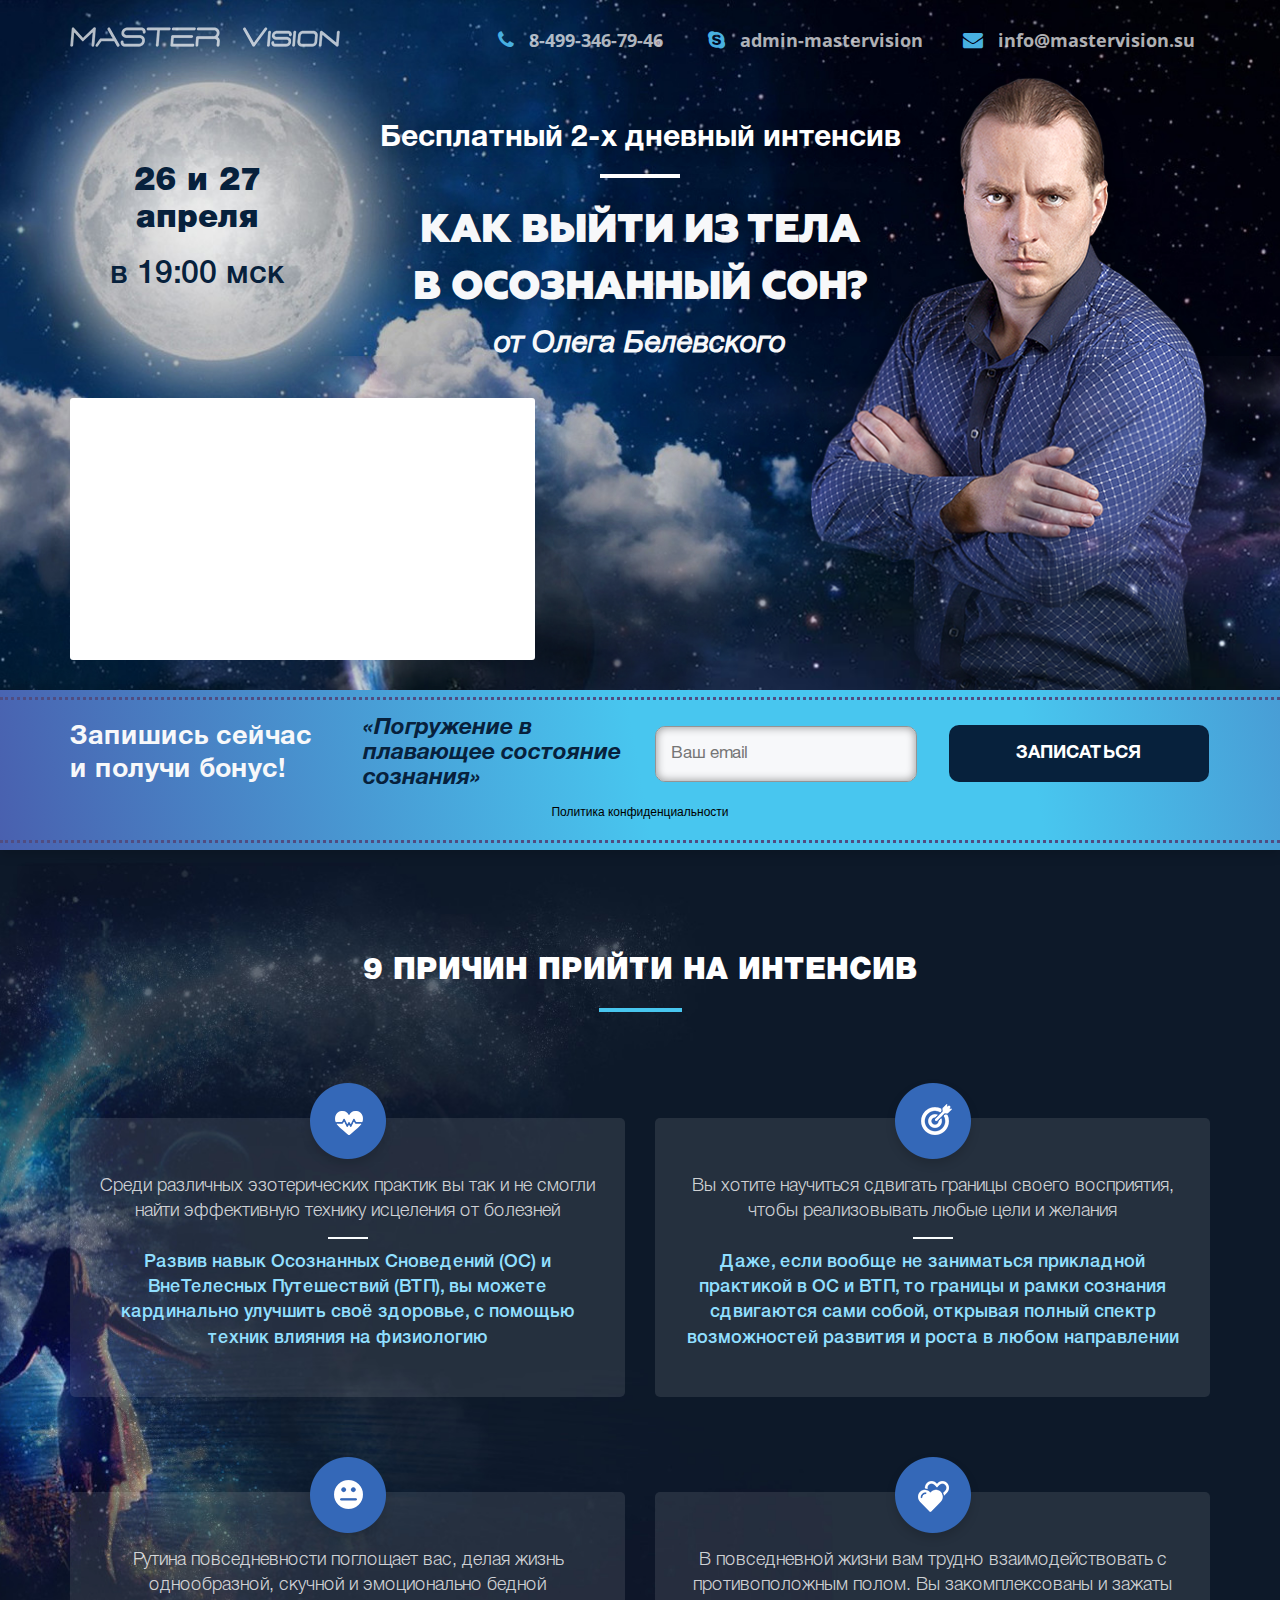
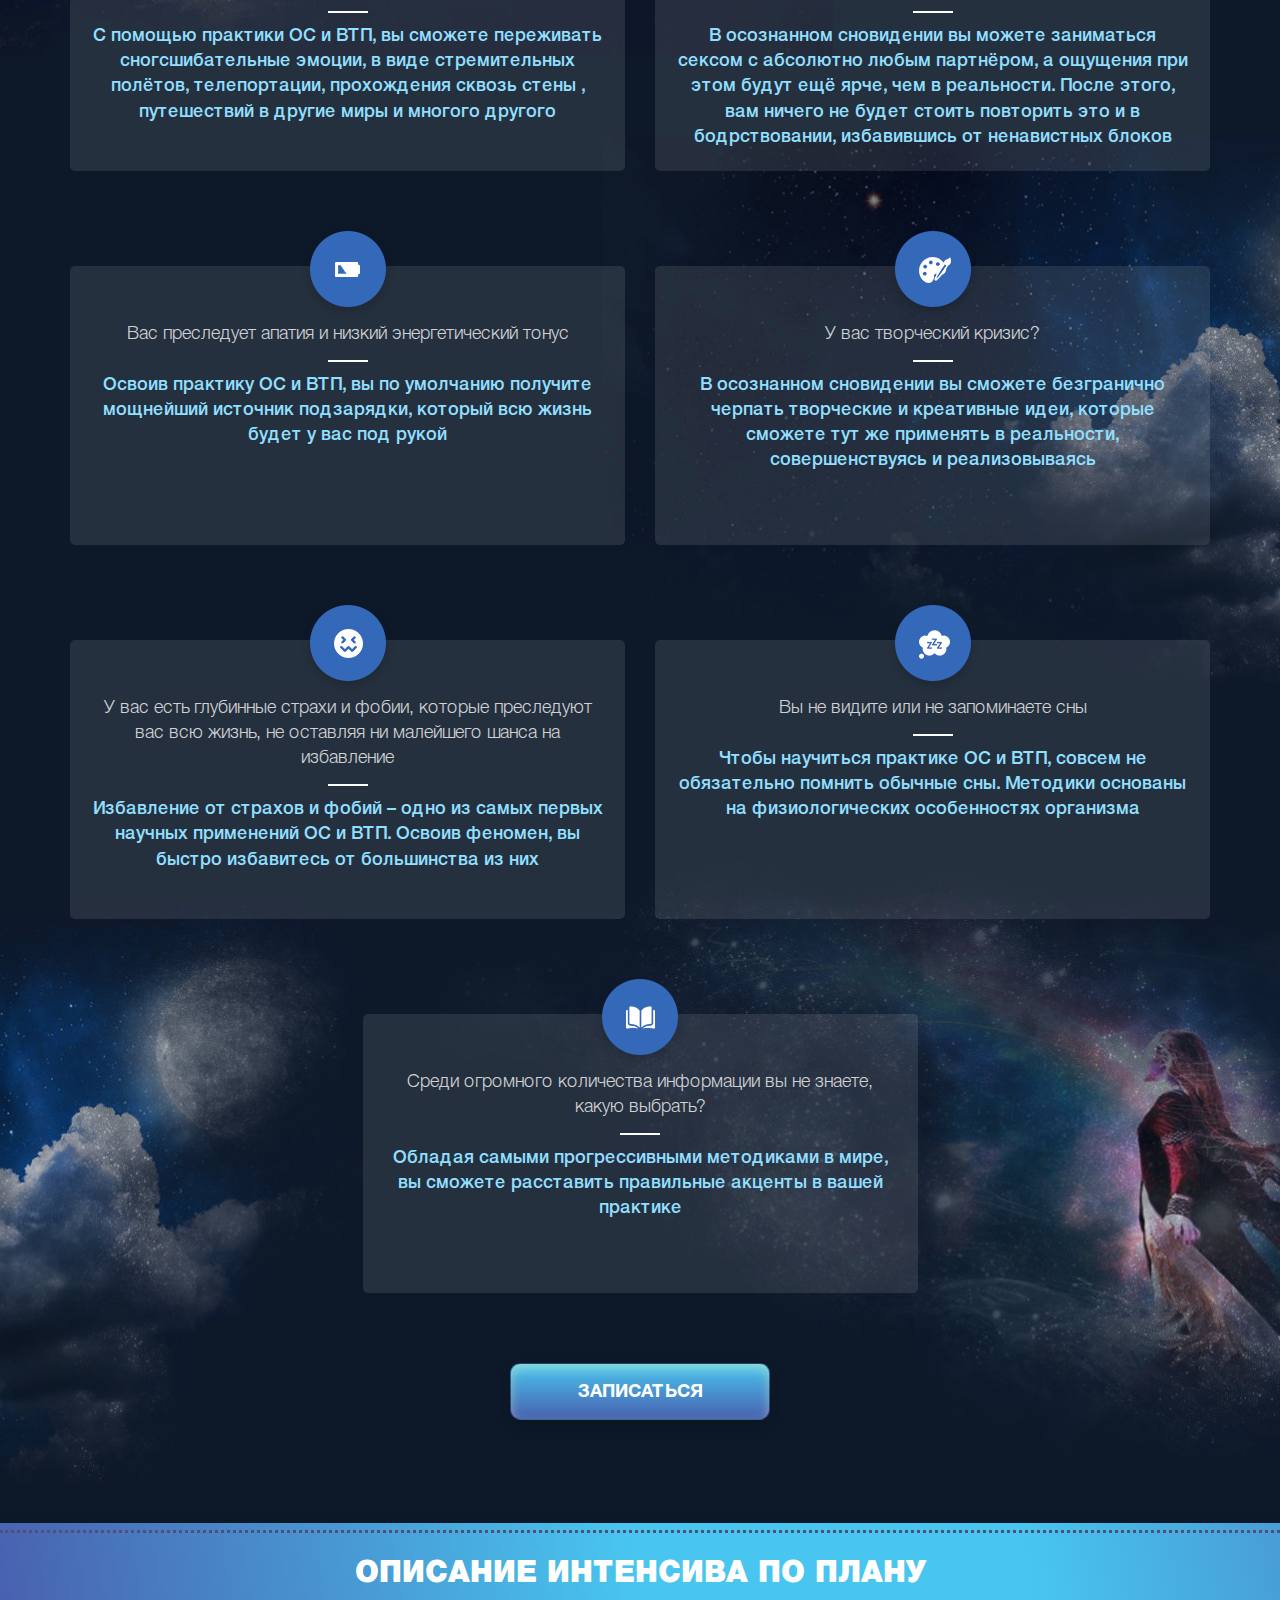
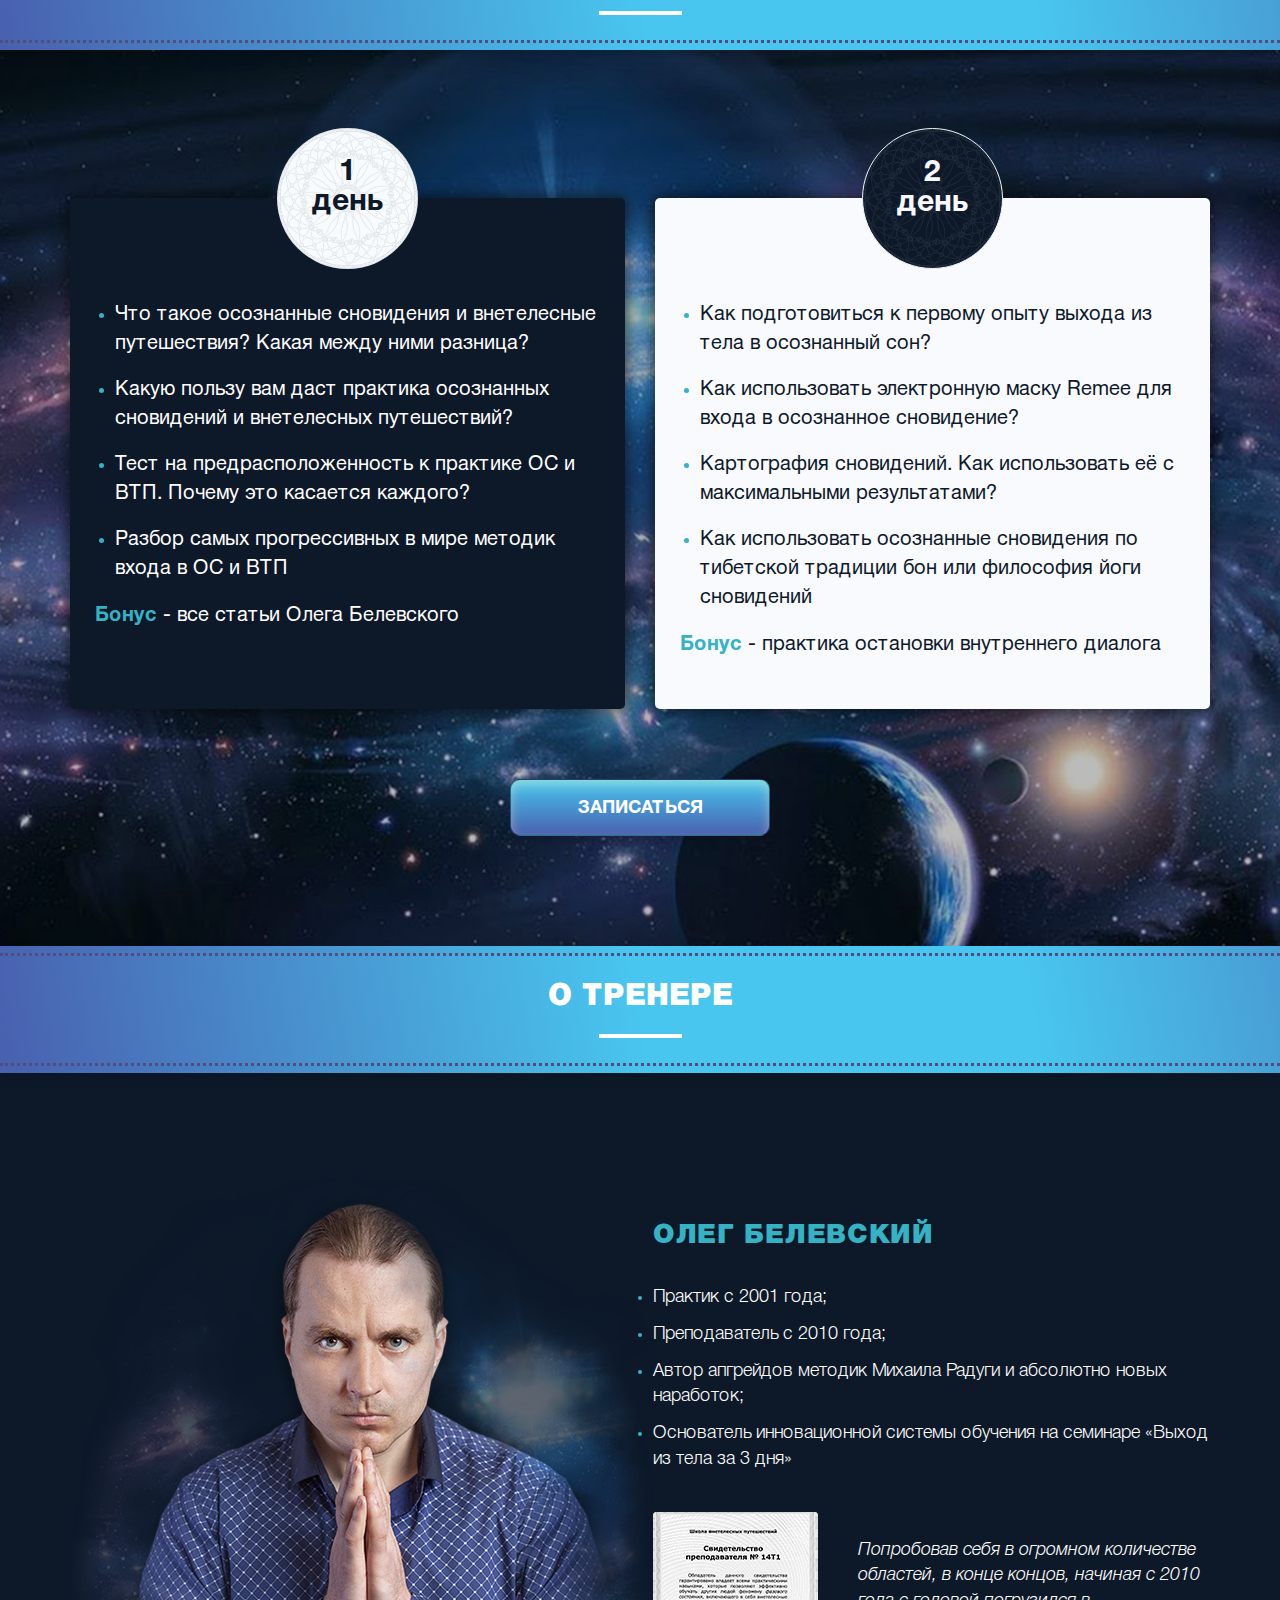
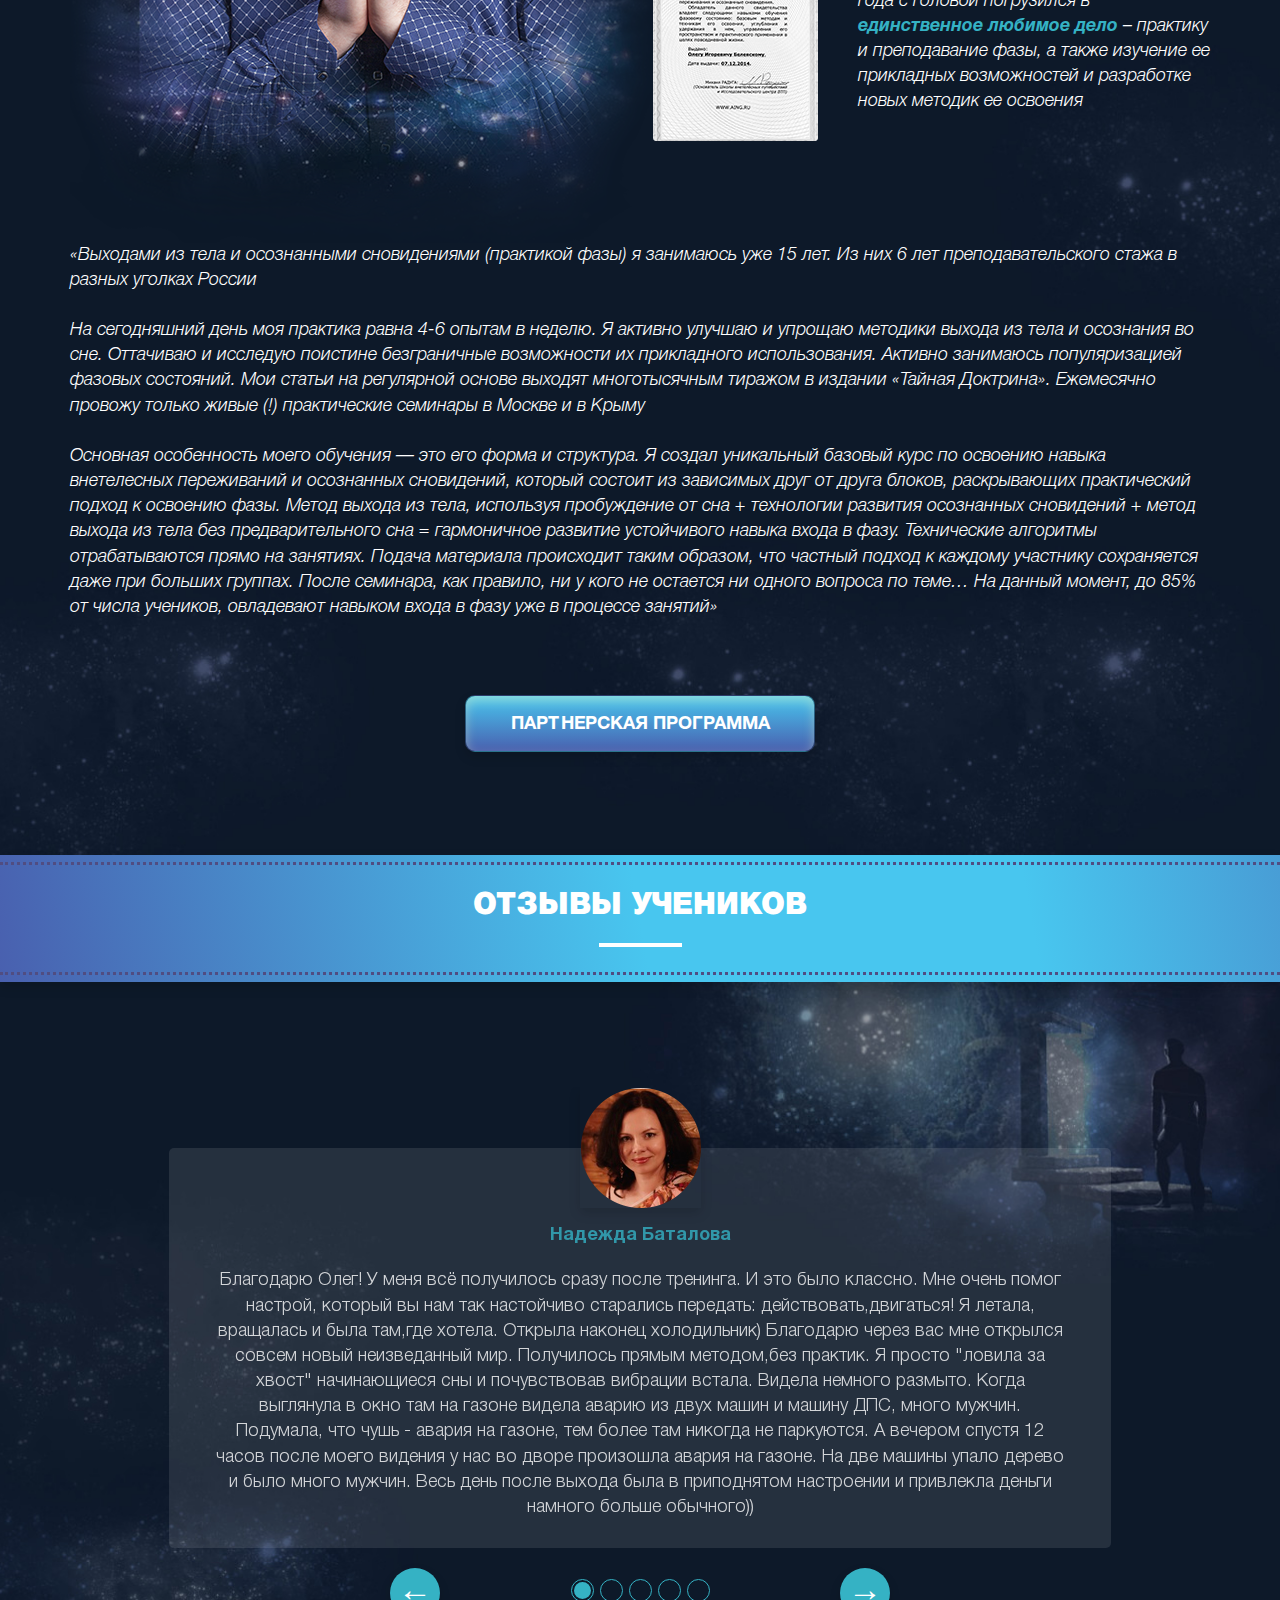
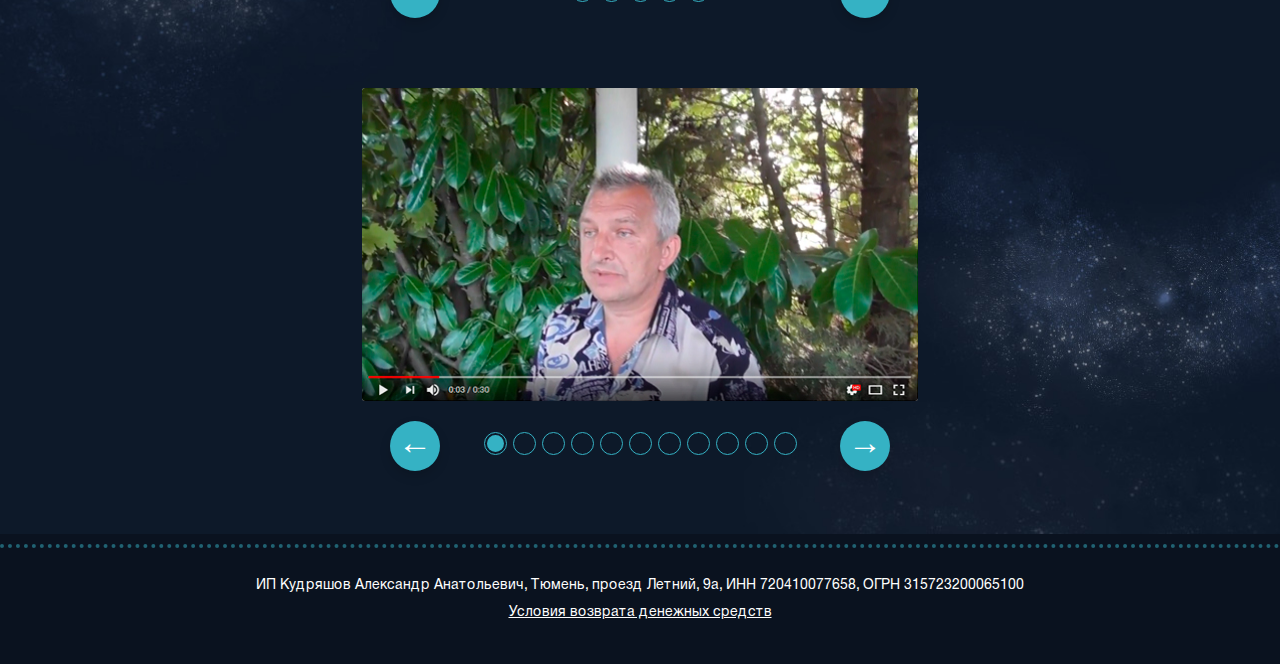
<file: index.html>
<!DOCTYPE html><html lang="ru"><head><meta charset="UTF-8"/><meta name="viewport" content="width=device-width, initial-scale=1, user-scalable=0, minimum-scale=1, maximum-scale=1"/><meta http-equiv="X-UA-Compatible" content="ie=edge"/><meta name="author" content="Master Vision"/><meta name="description" content="Бесплатный 2-х дневный интенсив «Как выйти из тела в осознанный сон?»"/><meta property="og:image" content="https://mastervision.su/belevsky-from-body/img/banner.jpg"/><link rel="icon" type="image/x-icon" href="favicon.ico"/><link rel="shortcut icon" type="image/x-icon" href="favicon.png"/><title>Бесплатный 2-х дневный интенсив «Как выйти из тела в осознанный сон?»</title><link rel="stylesheet" href="css/bootstrap.min.css"/><link rel="stylesheet" href="css/jquery.fancybox.min.css"/><link rel="stylesheet" href="css/styles.css"/></head><body><section id="main_screen"><div id="header"><div class="container"><a href="/" target="_blank"><img id="logo" src="img/logo.png" alt="Логотип"/></a><div class="contacts"><a id="tel" href="callto:8-499-346-79-46"><i class="fa fa-phone" aria-hidden="true"></i><span>8-499-346-79-46         </span></a><a id="skype" href="skype:add?admin-mastervision"><i class="fa fa-skype" aria-hidden="true"></i><span>admin-mastervision</span></a><a id="mail" href="mailto:info@mastervision.su"><i class="fa fa-envelope" aria-hidden="true"></i><span>info@mastervision.su</span></a></div></div></div><div id="main"><img src="img/oleg_before.png" alt="Декор" id="oleg_before"/><div class="container"><p id="pre">Бесплатный 2-х дневный интенсив</p><h1>Как выйти из тела в осознанный сон?</h1><h2>от Олега Белевского</h2><p class="date">26 и 27 апреля <span>в 19:00 мск</span></p><div class="video_wrapper" id="main_video_wrapper"><iframe src="https://www.youtube.com/embed/?rel=0&amp;autoplay=0" allowfullscreen="allowfullscreen"></iframe></div><img src="img/oleg_main.png" alt="Олег Белевский" id="oleg_main"/></div></div></section><section id="mail_section"><div class="container"><form class="row form_newsletter" action="https://aleksandrkudryashov1.autoweboffice.ru/?r=personal/newsletter/sub/add&amp;id=3568&amp;lg=ru" method="post" enctype="application/x-www-form-urlencoded" accept-charset="UTF-8" target="results"><div class="col-md-3"><h4 class="infront">Запишись сейчас  и получи бонус!</h4><p class="infront_submit hide"></p></div><div class="col-md-3"><p class="infront">«Погружение в плавающее состояние сознания»</p><p class="span_phone hide"></p></div><div class="col-md-3"><div class="email-block"><input type="hidden" value="1" name="required_fields[email]"/><input class="mail required" maxlength="255" name="Contact[email]" type="text" placeholder="Ваш email"/></div><div class="phone-block hide"><input type="hidden" value="0" name="required_fields[phone_number]"/><input class="phone" maxlength="255" name="Contact[phone_number]" type="number" placeholder="79333333333"/></div></div><div class="col-md-3"><button class="button" type="submit">Записаться</button><!--Обязательный параметр. Не удалять и не изменять!--><input type="hidden" value="342" name="Contact[id_newsletter]"/><!--API код канала рекламы--><input type="hidden" value="0" name="Contact[id_advertising_channel_page]"/></div></form><div class="clfix"></div><p class="conf" data-toggle="modal" data-target="#myPolitics">Политика конфиденциальности</p></div></section><section id="reasons"><div class="container"><h3>9 причин прийти на интенсив</h3><div class="row" id="reasons_container"><div class="col-md-6 col-sm-6 col-xs-6 reason"><div class="reason_container"><div class="reason_img"></div><p>Среди различных эзотерических практик  вы так и не смогли найти эффективную технику исцеления от болезней</p><p>Развив навык Осознанных Сноведений (ОС) и ВнеТелесных Путешествий (ВТП), вы можете кардинально улучшить своё здоровье, с помощью техник влияния на физиологию</p></div></div><div class="col-md-6 col-sm-6 col-xs-6 reason"><div class="reason_container"><div class="reason_img"></div><p>Вы хотите научиться сдвигать границы своего восприятия, чтобы реализовывать любые цели и желания</p><p>Даже, если вообще не заниматься прикладной практикой в ОС и ВТП, то границы и рамки сознания сдвигаются сами собой, открывая полный спектр возможностей развития и роста в любом направлении</p></div></div><div class="col-md-6 col-sm-6 col-xs-6 reason"><div class="reason_container"><div class="reason_img"></div><p>Рутина повседневности поглощает вас, делая жизнь однообразной, скучной и эмоционально бедной</p><p>С помощью практики ОС и ВТП, вы сможете переживать сногсшибательные эмоции, в виде стремительных полётов, телепортации, прохождения сквозь стены , путешествий в другие миры и многого другого</p></div></div><div class="col-md-6 col-sm-6 col-xs-6 reason"><div class="reason_container"><div class="reason_img"></div><p>В повседневной жизни вам трудно взаимодействовать с противоположным полом. Вы закомплексованы и зажаты</p><p>В осознанном сновидении вы можете заниматься сексом с абсолютно любым партнёром, а ощущения при этом будут ещё ярче, чем в реальности.  После этого, вам ничего не будет стоить повторить это и в бодрствовании, избавившись от ненавистных блоков</p></div></div><div class="col-md-6 col-sm-6 col-xs-6 reason"><div class="reason_container"><div class="reason_img"></div><p>Вас преследует апатия и низкий энергетический тонус</p><p>Освоив практику ОС и ВТП, вы по умолчанию получите мощнейший источник подзарядки, который всю жизнь будет у вас под рукой</p></div></div><div class="col-md-6 col-sm-6 col-xs-6 reason"><div class="reason_container"><div class="reason_img"></div><p>У вас творческий кризис?</p><p>В осознанном сновидении вы сможете безгранично черпать творческие и креативные идеи, которые сможете тут же применять в реальности, совершенствуясь и реализовываясь</p></div></div><div class="col-md-6 col-sm-6 col-xs-6 reason"><div class="reason_container"><div class="reason_img"></div><p>У вас есть глубинные страхи и фобии, которые преследуют вас всю жизнь, не оставляя ни малейшего шанса на избавление</p><p>Избавление от страхов и фобий – одно из самых первых научных применений ОС и ВТП. Освоив феномен, вы быстро избавитесь от большинства из них</p></div></div><div class="col-md-6 col-sm-6 col-xs-6 reason"><div class="reason_container"><div class="reason_img"></div><p>Вы не видите или не запоминаете сны</p><p>Чтобы научиться практике ОС и ВТП, совсем не обязательно помнить обычные сны. Методики основаны на физиологических особенностях организма</p></div></div><div class="col-md-3"></div><div class="col-md-6 col-sm-6 col-xs-6 reason"><div class="reason_container"><div class="reason_img"></div><p>Среди огромного количества информации вы не знаете, какую выбрать?</p><p>Обладая самыми прогрессивными методиками в мире, вы сможете расставить правильные акценты в вашей практике</p></div></div></div><button class="button" data-toggle="modal" data-target="#myModalForm">Записаться</button></div></section><section id="plan"><div class="title_wrapper"><h3>Описание интенсива по плану</h3></div><div id="plan_container"><div class="container"><div class="row"><div class="col-md-6 col-sm-6 day"><div class="day_container day_container_first"><div class="day_number">1<br/>день</div><ul class="plan_list"><li><span>Что такое осознанные сновидения и внетелесные путешествия? Какая между ними разница?</span></li><li><span>Какую пользу вам даст практика осознанных сновидений и внетелесных путешествий?</span></li><li><span>Тест на предрасположенность к практике ОС и ВТП. Почему это касается каждого?</span></li><li><span>Разбор самых прогрессивных в мире методик входа в ОС и ВТП</span></li></ul><p class="day_bonus">Бонус <span>- все статьи Олега Белевского</span></p></div></div><div class="col-md-6 col-sm-6 day"><div class="day_container day_container_second"><div class="day_number">2<br/>день</div><ul class="plan_list"><li><span>Как подготовиться к первому опыту выхода из тела в осознанный сон?</span></li><li><span>Как использовать электронную маску Remee для входа в осознанное сновидение?</span></li><li><span>Картография сновидений. Как использовать её с максимальными результатами?</span></li><li><span>Как использовать осознанные сновидения по тибетской традиции бон или философия йоги сновидений</span></li></ul><p class="day_bonus">Бонус <span>- практика остановки внутреннего диалога</span></p></div></div></div><button class="button" data-toggle="modal" data-target="#myModalForm">Записаться</button></div></div></section><section id="author"><div class="title_wrapper"><h3>О тренере</h3></div><div id="about"><div class="container"><img id="oleg_about" src="img/oleg_about.png" alt="Олег Белевский"/><div class="about_container"><h4>Олег Белевский</h4><ul class="about_list"><li><span>​Практик с 2001 года;</span></li><li><span>Преподаватель с 2010 года;</span></li><li><span>Автор апгрейдов методик Михаила Радуги и абсолютно новых  наработок;</span></li><li><span>Основатель инновационной системы обучения на семинаре «Выход из тела за 3 дня»</span></li></ul><div class="blockquote_min"><a href="img/cert.jpg" data-fancybox="cert"><img id="cert" src="img/cert_min.png" alt="Сертификат"/></a><p>Попробовав себя в огромном количестве областей, в конце концов, начиная с 2010 года с головой погрузился в <span>единственное любимое дело </span>– практику и преподавание фазы, а также изучение ее прикладных возможностей и разработке новых методик ее освоения</p></div></div><div class="clearfix"></div><div class="blockquote"><p>«Выходами из тела и осознанными сновидениями (практикой фазы) я занимаюсь уже 15 лет. Из них 6 лет преподавательского стажа в разных уголках России</p><p>На сегодняшний день моя практика равна 4-6 опытам в неделю. Я активно улучшаю и упрощаю методики выхода из тела и осознания во сне. Оттачиваю и исследую поистине безграничные возможности их прикладного использования. Активно занимаюсь популяризацией фазовых состояний. Мои статьи на регулярной основе выходят многотысячным тиражом в издании «Тайная Доктрина». Ежемесячно провожу только живые (!) практические семинары в Москве и в Крыму</p><p>Основная особенность моего обучения — это его форма и структура. Я создал уникальный базовый курс по освоению навыка внетелесных переживаний и осознанных сновидений, который состоит из зависимых друг от друга блоков, раскрывающих практический подход к освоению фазы. Метод выхода из тела, используя пробуждение от сна + технологии развития осознанных сновидений + метод выхода из тела без предварительного сна = гармоничное развитие устойчивого навыка входа в фазу. Технические алгоритмы отрабатываются прямо на занятиях. Подача материала происходит таким образом, что частный подход к каждому участнику сохраняется даже при больших группах. После семинара, как правило, ни у кого не остается ни одного вопроса по теме… На данный момент, до 85% от числа учеников, овладевают навыком входа в фазу уже в процессе занятий»</p></div></div><a class="button partner_button" href="/belevsky-from-body/partnership" target="_blank">Партнерская программа</a></div></section><section id="responses"><div class="title_wrapper"><h3>отзывы учеников</h3></div><div id="responses_container"><div class="container"><div class="carousel slide" id="carousel_text" data-ride="carousel" data-interval="false"><div class="carousel-inner" role="listbox"><div class="item active"><div class="testim_container"><img src="img/photo_1.png" alt="Надежда Баталова"/><h4>Надежда Баталова</h4><p>Благодарю Олег! У меня всё получилось сразу после тренинга. И это было классно. Мне очень помог настрой, который вы нам так настойчиво старались передать: действовать,двигаться! Я летала, вращалась и была там,где хотела. Открыла наконец холодильник) Благодарю через вас мне открылся совсем новый неизведанный мир. Получилось прямым методом,без практик. Я просто &quot;ловила за хвост&quot; начинающиеся сны и почувствовав вибрации встала. Видела немного размыто. Когда выглянула в окно там на газоне видела аварию из двух машин и машину ДПС, много мужчин. Подумала, что чушь - авария на газоне, тем более там никогда не паркуются. А вечером спустя 12 часов после моего видения у нас во дворе произошла авария на газоне. На две машины упало дерево и было много мужчин. Весь день после выхода была в приподнятом настроении и привлекла деньги намного больше обычного))</p></div></div><div class="item"><div class="testim_container"><img src="img/photo_2.png" alt="Татьяна Оськина"/><h4>Татьяна Оськина</h4><p>Благодарю Олег! Приехав домой с тренинга, я решила отдохнуть пару дней,а потом проделать практику как в Москве всё по плану трёх целей.Вчера я так и сделала проговорила три цели.Практиковала на пробуждении.Заметила то что сразу на первом пробуждении и очень как то быстро попала опять на третий вариант цели минуя первую и вторую.Очутилась в месте назначения и твёрдо ощущала почву под ногами,я шла как в реальности трогая перила руками поднимаясь вверх по лестнице.Потом я увидела новорожденного мальчика рыжеволосого,но очень крупный ребёнок как будто ему уже 4 года.Мне дали его в руки и его держала и ощущала тяжесть.Он уснул на моих руках и я положила его на кровать и укрыла одеялом.После этого я проснулась и ощутила себя в другой реальности.День прошёл очень удачно и продуктивно.Чувствую себя вдохновлённой и окрылённой</p></div></div><div class="item"><div class="testim_container"><img src="img/photo_3.png" alt="Руслан Руслан"/><h4>Руслан Руслан</h4><p>Очень интересно, и мало воды. Все рассказывается по существу и по делу. А самое главное есть практика, где показывают и рассказывают что надо делать и какие бывают ситуации, так что я считаю что все это стоит того, чтобы потратить свои деньги</p></div></div><div class="item"><div class="testim_container"><img src="img/photo_4.png" alt="Алиса Лазарева"/><h4>Алиса Лазарева</h4><p>Благодаря курсу удалось структурировать практику, упорядочить тот хаос в голове, который был после знакомств с различными эзотерическими системами, все стало простым и доступным, появилось больше уверенности в действиях, после первых опытов еще больше увеличилась мотивация!</p></div></div><div class="item"><div class="testim_container"><img src="img/photo_5.png" alt="Александр Лебединский"/><h4>Александр Лебединский</h4><p>Доброго времени суток! Олег - я был у Вас на тренинге в Ялте. Все очень великолепно! Спасибо! После тренинга все стало намного лучше и чувствительность - осознанности увеличилось не на 100% а все 200%!!! Спасибо! Для себя решил продолжить занятие, развивать практиковать!</p></div></div></div><ol class="carousel-indicators"><li class="active" data-target="#carousel_text" data-slide-to="0"></li><li data-target="#carousel_text" data-slide-to="1"></li><li data-target="#carousel_text" data-slide-to="2"></li><li data-target="#carousel_text" data-slide-to="3"></li><li data-target="#carousel_text" data-slide-to="4"></li></ol><div id="controls"><a class="left carousel-control" href="#carousel_text" role="button" data-slide="prev">&larr;</a><a class="right carousel-control" href="#carousel_text" role="button" data-slide="next">&rarr;</a></div></div><div class="carousel slide" id="carousel_video" data-ride="carousel" data-interval="false"><div class="carousel-inner" role="listbox"><div class="item active"><div class="video_wrapper" data-youtube="y4cQvOcvMHI"><img src="img/video_1.jpg" alt="Видео-отзыв 1"/></div></div><div class="item"><div class="video_wrapper" data-youtube="JneTa32ouEc"><img src="img/video_2.jpg" alt="Видео-отзыв 2"/></div></div><div class="item"><div class="video_wrapper" data-youtube="QRLL8xcKngg"><img src="img/video_3.jpg" alt="Видео-отзыв 3"/></div></div><div class="item"><div class="video_wrapper" data-youtube="0Z1RV23Be9E"><img src="img/video_4.jpg" alt="Видео-отзыв 4"/></div></div><div class="item"><div class="video_wrapper" data-youtube="UR1fRwMq4qA"><img src="img/video_5.jpg" alt="Видео-отзыв 5"/></div></div><div class="item"><div class="video_wrapper" data-youtube="bqYx21eAf_w"><img src="img/video_6.jpg" alt="Видео-отзыв 6"/></div></div><div class="item"><div class="video_wrapper" data-youtube="8SmJk2Bmdgk"><img src="img/video_7.jpg" alt="Видео-отзыв 7"/></div></div><div class="item"><div class="video_wrapper" data-youtube="bksep5NC3dc"><img src="img/video_8.jpg" alt="Видео-отзыв 8"/></div></div><div class="item"><div class="video_wrapper" data-youtube="4NJIjqIQEkI"><img src="img/video_9.jpg" alt="Видео-отзыв 9"/></div></div><div class="item"><div class="video_wrapper" data-youtube="Zazee3cLN4w"><img src="img/video_10.jpg" alt="Видео-отзыв 10"/></div></div><div class="item"><div class="video_wrapper" data-youtube="jU0HPiCu_qE"><img src="img/video_11.jpg" alt="Видео-отзыв 11"/></div></div></div><ol class="carousel-indicators"><li class="active" data-target="#carousel_video" data-slide-to="0"></li><li data-target="#carousel_video" data-slide-to="1"></li><li data-target="#carousel_video" data-slide-to="2"></li><li data-target="#carousel_video" data-slide-to="3"></li><li data-target="#carousel_video" data-slide-to="4"></li><li data-target="#carousel_video" data-slide-to="5"></li><li data-target="#carousel_video" data-slide-to="6"></li><li data-target="#carousel_video" data-slide-to="7"></li><li data-target="#carousel_video" data-slide-to="8"></li><li data-target="#carousel_video" data-slide-to="9"></li><li data-target="#carousel_video" data-slide-to="10"></li></ol><div id="controls"><a class="left carousel-control" href="#carousel_video" role="button" data-slide="prev">&larr;</a><a class="right carousel-control" href="#carousel_video" role="button" data-slide="next">&rarr;</a></div></div></div></div></section><footer id="footer"><div class="container"><p>ИП Кудряшов Александр Анатольевич, Тюмень, проезд Летний, 9а, ИНН 720410077658, ОГРН 315723200065100</p><a id="conditions" href="http://mastervision.su/oferta.docx">Условия возврата денежных средств</a></div></footer><div class="modal fade" tabindex="-1" role="dialog" id="myModalForm"><div class="modal-dialog" role="document"><div class="modal-content"><div class="modal-wrapper"><button class="close" type="button" data-dismiss="modal" aria-label="Close"><span aria-hidden="true">&times;</span></button><div class="modal-body"><form class="form_newsletter" id="modalForm" action="https://aleksandrkudryashov1.autoweboffice.ru/?r=personal/newsletter/sub/add&amp;id=3568&amp;lg=ru" method="post" enctype="application/x-www-form-urlencoded" accept-charset="UTF-8" target="results"><h4 class="infront">Запишись сейчас и получи бонус!</h4><p class="infront_submit hide"></p><p class="infront">«Погружение в плавающее состояние сознания»</p><p class="span_phone hide"></p><div class="email-block"><input type="hidden" value="1" name="required_fields[email]"/><input class="mail required" maxlength="255" name="Contact[email]" type="text" placeholder="Ваш email"/></div><div class="phone-block hide"><input type="hidden" value="0" name="required_fields[phone_number]"/><input class="phone" maxlength="255" name="Contact[phone_number]" type="number" placeholder="79333333333"/></div><button class="button" type="submit">Записаться</button><!--Обязательный параметр. Не удалять и не изменять!--><input type="hidden" value="342" name="Contact[id_newsletter]"/><!--API код канала рекламы--><input type="hidden" value="0" name="Contact[id_advertising_channel_page]"/></form><p class="conf" data-toggle="modal" data-target="#myPolitics">Политика конфиденциальности</p></div></div></div></div></div><div class="modal fade" tabindex="-1" role="dialog" id="myPolitics"><div class="modal-dialog" role="document"><div class="modal-content"><div class="modal-wrapper"><div class="modal-header"><button class="close" type="button" data-dismiss="modal" aria-label="Close"><span aria-hidden="true">&times;</span></button><h4 class="modal-title">Политика конфиденциальности</h4></div><div class="modal-body"><p>Настоящая Политика конфиденциальности персональной информации (далее — Политика) действует в отношении всей информации, которую ООО «Master Vision» и/или его аффилированные лица, могут получить о пользователе во время использования им любого из сайтов, сервисов, служб, программ и продуктов ООО «Master Vision» (далее — Сервисы).</p><p>Использование Сервиса означает безоговорочное согласие пользователя с настоящей Политикой и указанными в ней условиями обработки его персональной информации; в случае несогласия с этими условиями пользователь должен воздержаться от использования Сервиса.</p><p>1. Персональная информация пользователей, которую получает и обрабатывает ООО «Master Vision»</p><p>1.1. В рамках настоящей Политики под «персональной информацией пользователя» понимаются:</p><p>1.1.1. Персональная информация, которую пользователь предоставляет о себе самостоятельно при регистрации (создании учётной записи) или в процессе использования Сервиса, включая персональные данные пользователя. Обязательная для предоставления Сервиса (оказания услуг) информация помечена специальным образом. Иная информация предоставляется пользователем на его усмотрение.</p><p>1.1.2 Данные, которые автоматически передаются Сервису в процессе их использования с помощью установленного на устройстве пользователя программного обеспечения, в том числе IP-адрес, информация из cookie, информация о браузере пользователя (или иной программе, с помощью которой осуществляется доступ к Сервису), время доступа, адрес запрашиваемой страницы.</p><p>1.1.3 Иная информация о пользователе, сбор и/или предоставление которой определено в Регулирующих документах отдельных Сервисов.</p><p>1.2. Настоящая Политика применима только к Сервису ООО «Master Vision». ООО «Master Vision» не контролирует и не несет ответственность за сайты третьих лиц, на которые пользователь может перейти по ссылкам, доступным на сайтах ООО «Master Vision», в том числе в результатах поиска. На таких сайтах у пользователя может собираться или запрашиваться иная персональная информация, а также могут совершаться иные действия.</p><p>1.3. ООО «Master Vision» в общем случае не проверяет достоверность персональной информации, предоставляемой пользователями, и не осуществляет контроль за их дееспособностью. Однако ООО «Master Vision» исходит из того, что пользователь предоставляет достоверную и достаточную персональную информацию по вопросам, предлагаемым в форме регистрации, и поддерживает эту информацию в актуальном состоянии.</p><p>2. Цели сбора и обработки персональной информации о пользователе</p><p>2.1. ООО «Master Vision» собирает и хранит только те персональные данные, которые необходимы для предоставления Сервиса и оказания услуг (исполнения соглашений и договоров с пользователем).</p><p>2.2. Персональную информацию пользователя ООО «Master Vision» может использовать в следующих целях:</p><p>2.2.1. Идентификация стороны в рамках соглашений и договоров с ООО «Master Vision»;</p><p>2.2.2. Предоставление пользователю персонализированных Сервисов;</p><p>2.2.3. Связь с пользователем, в том числе направление уведомлений, запросов и информации, касающихся использования Сервиса, оказания услуг, а также обработка запросов и заявок от пользователя;</p><p>2.2.4. Улучшение качества Сервиса, удобства их использования, разработка новых Сервисов и услуг;</p><p>2.2.5. Таргетирование рекламных материалов;</p><p>2.2.6. Проведение статистических и иных исследований на основе обезличенных данных.</p><p>3. Условия обработки персональной информации пользователя и её передачи третьим лицам</p><p>3.1. ООО «Master Vision» хранит персональную информацию пользователей в соответствии с внутренними регламентами конкретных сервисов.</p><p>3.2. В отношении персональной информации пользователя сохраняется ее конфиденциальность, кроме случаев добровольного предоставления пользователем информации о себе для общего доступа неограниченному кругу лиц. При использовании отдельных Сервисов пользователь соглашается с тем, что определённая часть его персональной информации становится общедоступной.</p><p>3.3. ООО «Master Vision» вправе передать персональную информацию пользователя третьим лицам в следующих случаях:</p><p>3.3.1. Пользователь выразил свое согласие на такие действия;</p><p>3.3.2. Передача необходима в рамках использования пользователем определенного Сервиса либо для оказания услуги пользователю;</p><p>3.3.3. Передача предусмотрена российским или иным применимым законодательством в рамках установленной законодательством процедуры;</p><p>3.3.4. Такая передача происходит в рамках продажи или иной передачи бизнеса (полностью или в части), при этом к приобретателю переходят все обязательства по соблюдению условий настоящей Политики применительно к полученной им персональной информации;</p><p>3.3.5. В целях обеспечения возможности защиты прав и законных интересов ООО «Master Vision» или третьих лиц в случаях, когда пользователь нарушает Пользовательское соглашение сервиса.</p><p>3.4. При обработке персональных данных пользователей ООО «Master Vision» руководствуется Федеральным законом РФ «О персональных данных».</p><p>4. Изменение пользователем персональной информации</p><p>4.1. Пользователь может в любой момент изменить (обновить, дополнить) предоставленную им персональную информацию или её часть, а также параметры её конфиденциальности, воспользовавшись функцией редактирования персональных данных в персональном разделе соответствующего Сервиса.</p><p>4.2. Пользователь также может удалить предоставленную им в рамках определенной учетной записи персональную информацию, воспользовавшись функцией «Отписаться от рассылки» в персональном разделе соответствующего Сервиса При этом удаление аккаунта может повлечь невозможность использования некоторых Сервисов.</p><p>5. Меры, применяемые для защиты персональной информации пользователей ООО «Master Vision» принимает необходимые и достаточные организационные и технические меры для защиты персональной информации пользователя от неправомерного или случайного доступа, уничтожения, изменения, блокирования, копирования, распространения, а также от иных неправомерных действий с ней третьих лиц.</p><p>6. Изменение Политики конфиденциальности. Применимое законодательство</p><p>6.1. ООО «Master Vision» имеет право вносить изменения в настоящую Политику конфиденциальности. При внесении изменений в актуальной редакции указывается дата последнего обновления. Новая редакция Политики вступает в силу с момента ее размещения, если иное не предусмотрено новой редакцией Политики. Действующая редакция всегда находится на странице по адресу http://mastervision.su/confidential/.</p><p>6.2. К настоящей Политике и отношениям между пользователем и ООО «Master Vision», возникающим в связи с применением Политики конфиденциальности, подлежит применению право Российской Федерации.</p><p>7. Обратная связь. Вопросы и предложения</p><p>Все предложения или вопросы по поводу настоящей Политики следует сообщать в Службу поддержки пользователей Mastervision (info@mastervision.su)</p></div></div></div></div></div><link rel="stylesheet" href="//maxcdn.bootstrapcdn.com/font-awesome/4.7.0/css/font-awesome.min.css"/><script src="https://ajax.googleapis.com/ajax/libs/jquery/2.1.1/jquery.min.js"></script><script>window.jQuery || document.write('<script src="js/jquery-2.1.1.min.js"><\/script>')</script><script src="js/bootstrap.min.js"></script><script src="js/jquery.fancybox.min.js"></script><script src="js/scripts.js"></script><script src="https://yastatic.net/browser-updater/v1/script.js"></script><script>var yaBrowserUpdater = new ya.browserUpdater.init({"lang": "ru", "browsers": {"yabrowser": "15.10", "chrome": "52", "ie": "10", "opera": "40", "safari": "8", "fx": "47", "iron": "35", "flock": "Infinity", "palemoon": "25", "camino": "Infinity", "maxthon": "4.5", "seamonkey": "2.3", "theme": "blue"}});</script><!--Yandex.Metrika counter--><script>(function(d, w, c) {(w[c] = w[c] || []).push(function() {try {w.yaCounter35450015 = new Ya.Metrika({id: 35450015,clickmap: true,trackLinks: true,accurateTrackBounce: true,webvisor: true});} catch (e) {}});var n = d.getElementsByTagName("script")[0],s = d.createElement("script"),f = function() {n.parentNode.insertBefore(s, n);};s.type = "text/javascript";s.async = true;s.src = "https://mc.yandex.ru/metrika/watch.js";if (w.opera == "[object Opera]") {d.addEventListener("DOMContentLoaded", f, false);} else {f();}})(document, window, "yandex_metrika_callbacks");</script><noscript><div><img src="https://mc.yandex.ru/watch/35450015" style="position:absolute; left:-9999px;" alt=""/></div></noscript><!--Yandex.Metrika counter-->
<!--Google Analitika--><script>(function(i, s, o, g, r, a, m) {i['GoogleAnalyticsObject'] = r;i[r] = i[r] || function() {(i[r].q = i[r].q || []).push(arguments)}, i[r].l = 1 * new Date();a = s.createElement(o), m = s.getElementsByTagName(o)[0];a.async = 1;a.src = g;m.parentNode.insertBefore(a, m)})(window, document, 'script', 'https://www.google-analytics.com/analytics.js', 'ga');ga('create', 'UA-97925790-1', 'auto');ga('send', 'pageview');</script><!--Google Analitika--><iframe name="results" style="display:none;"></iframe></body></html>
</file>
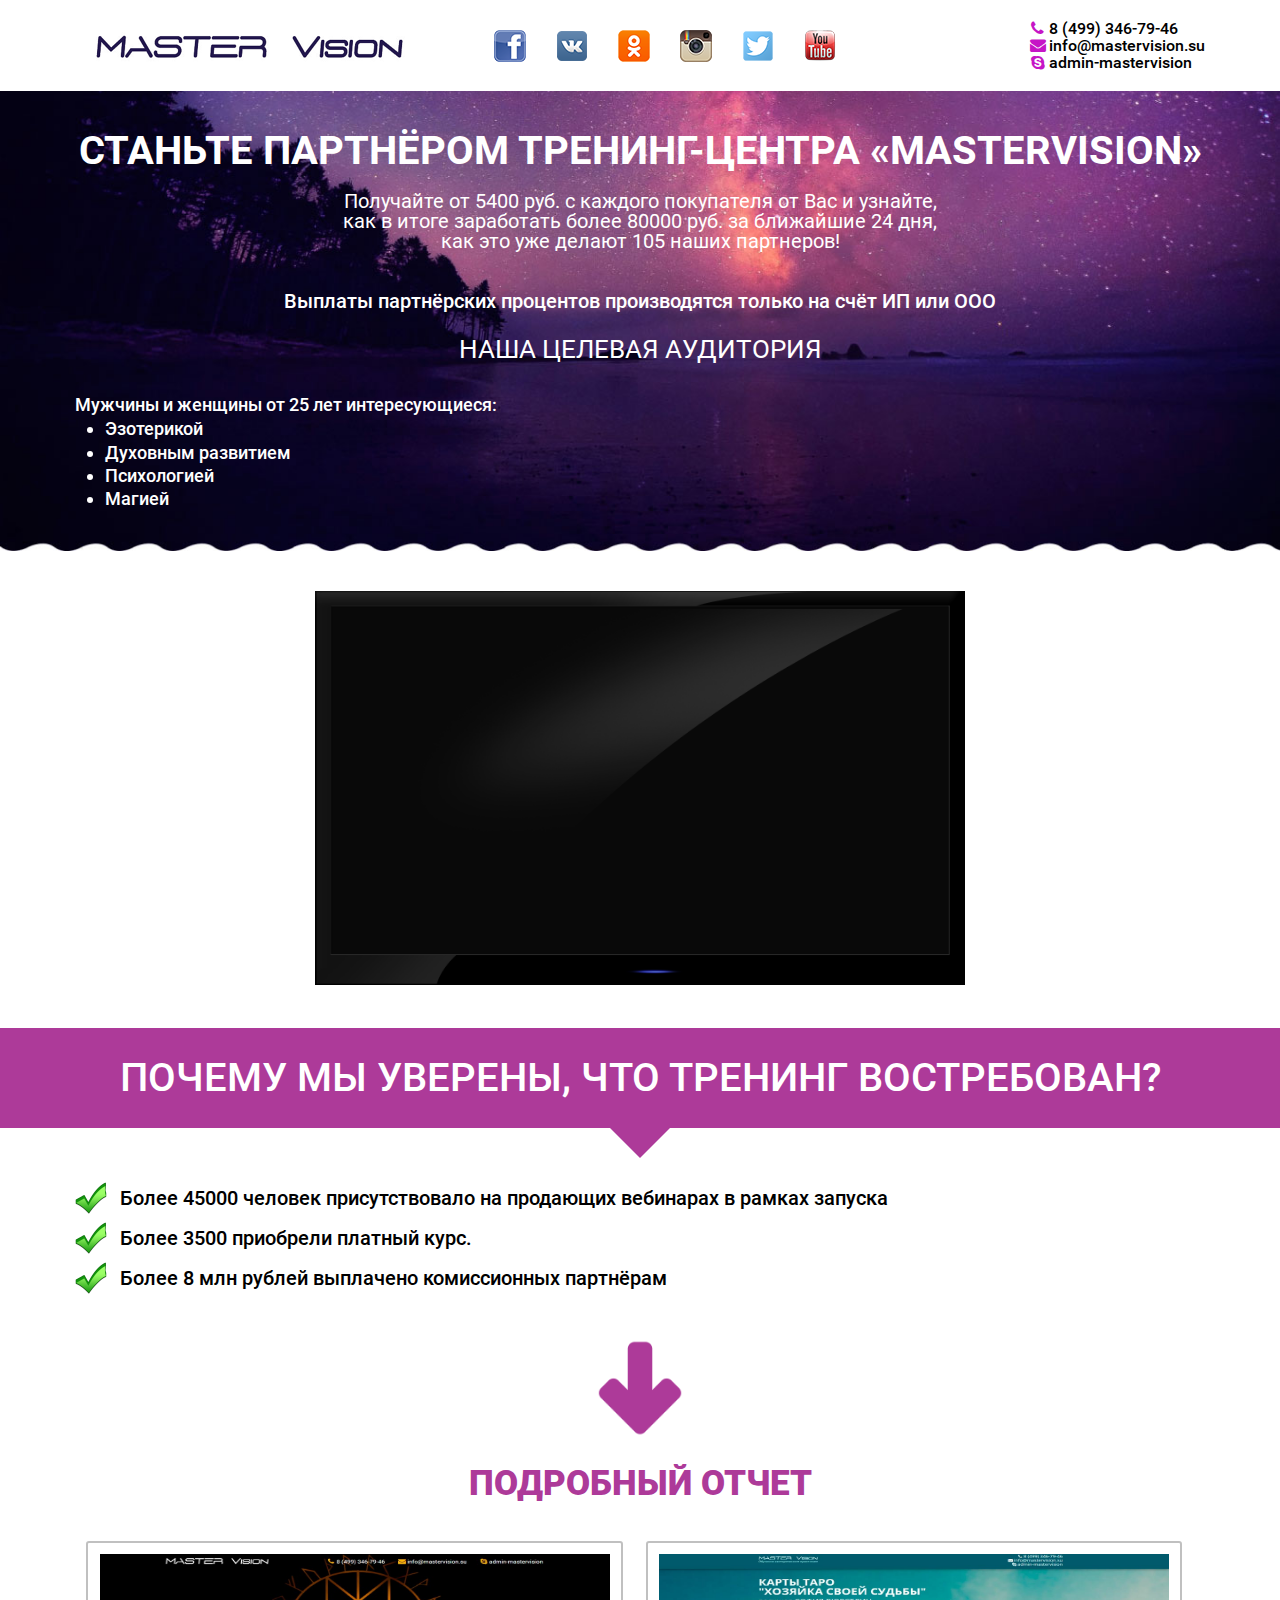
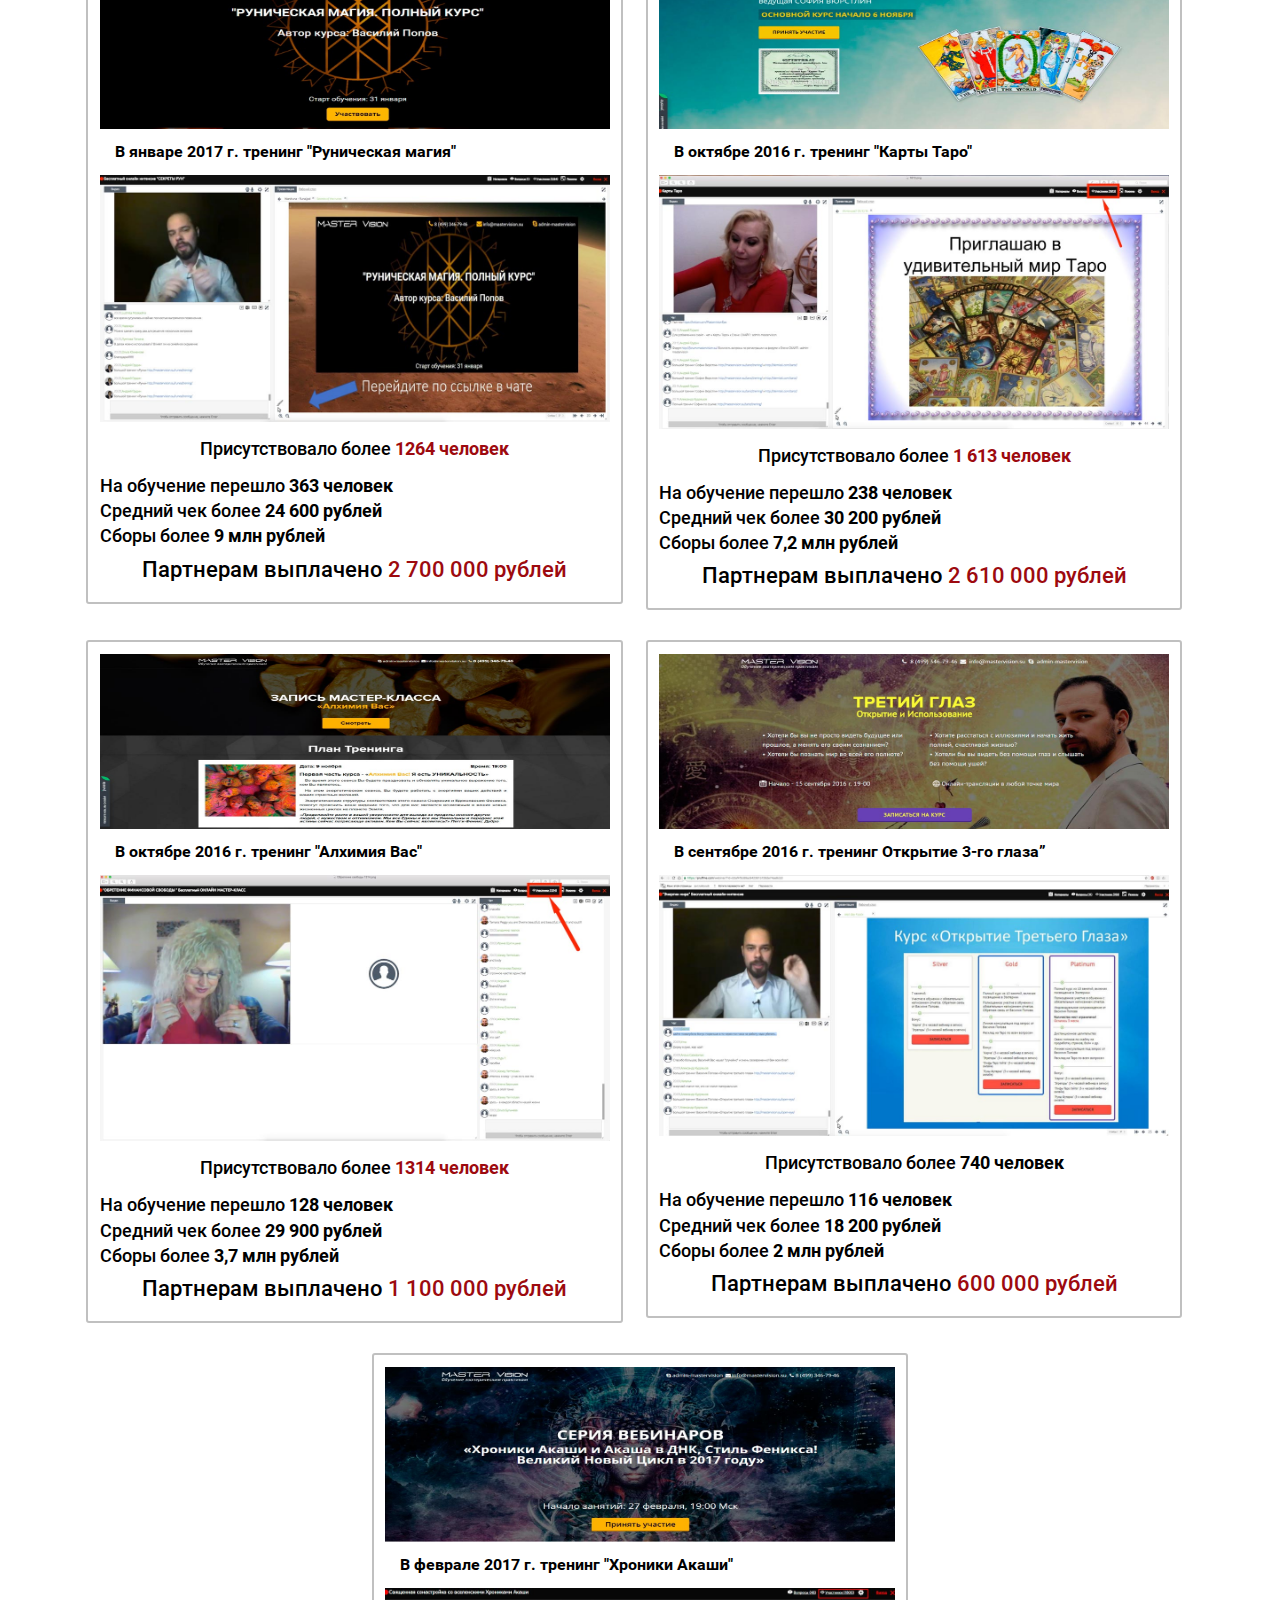
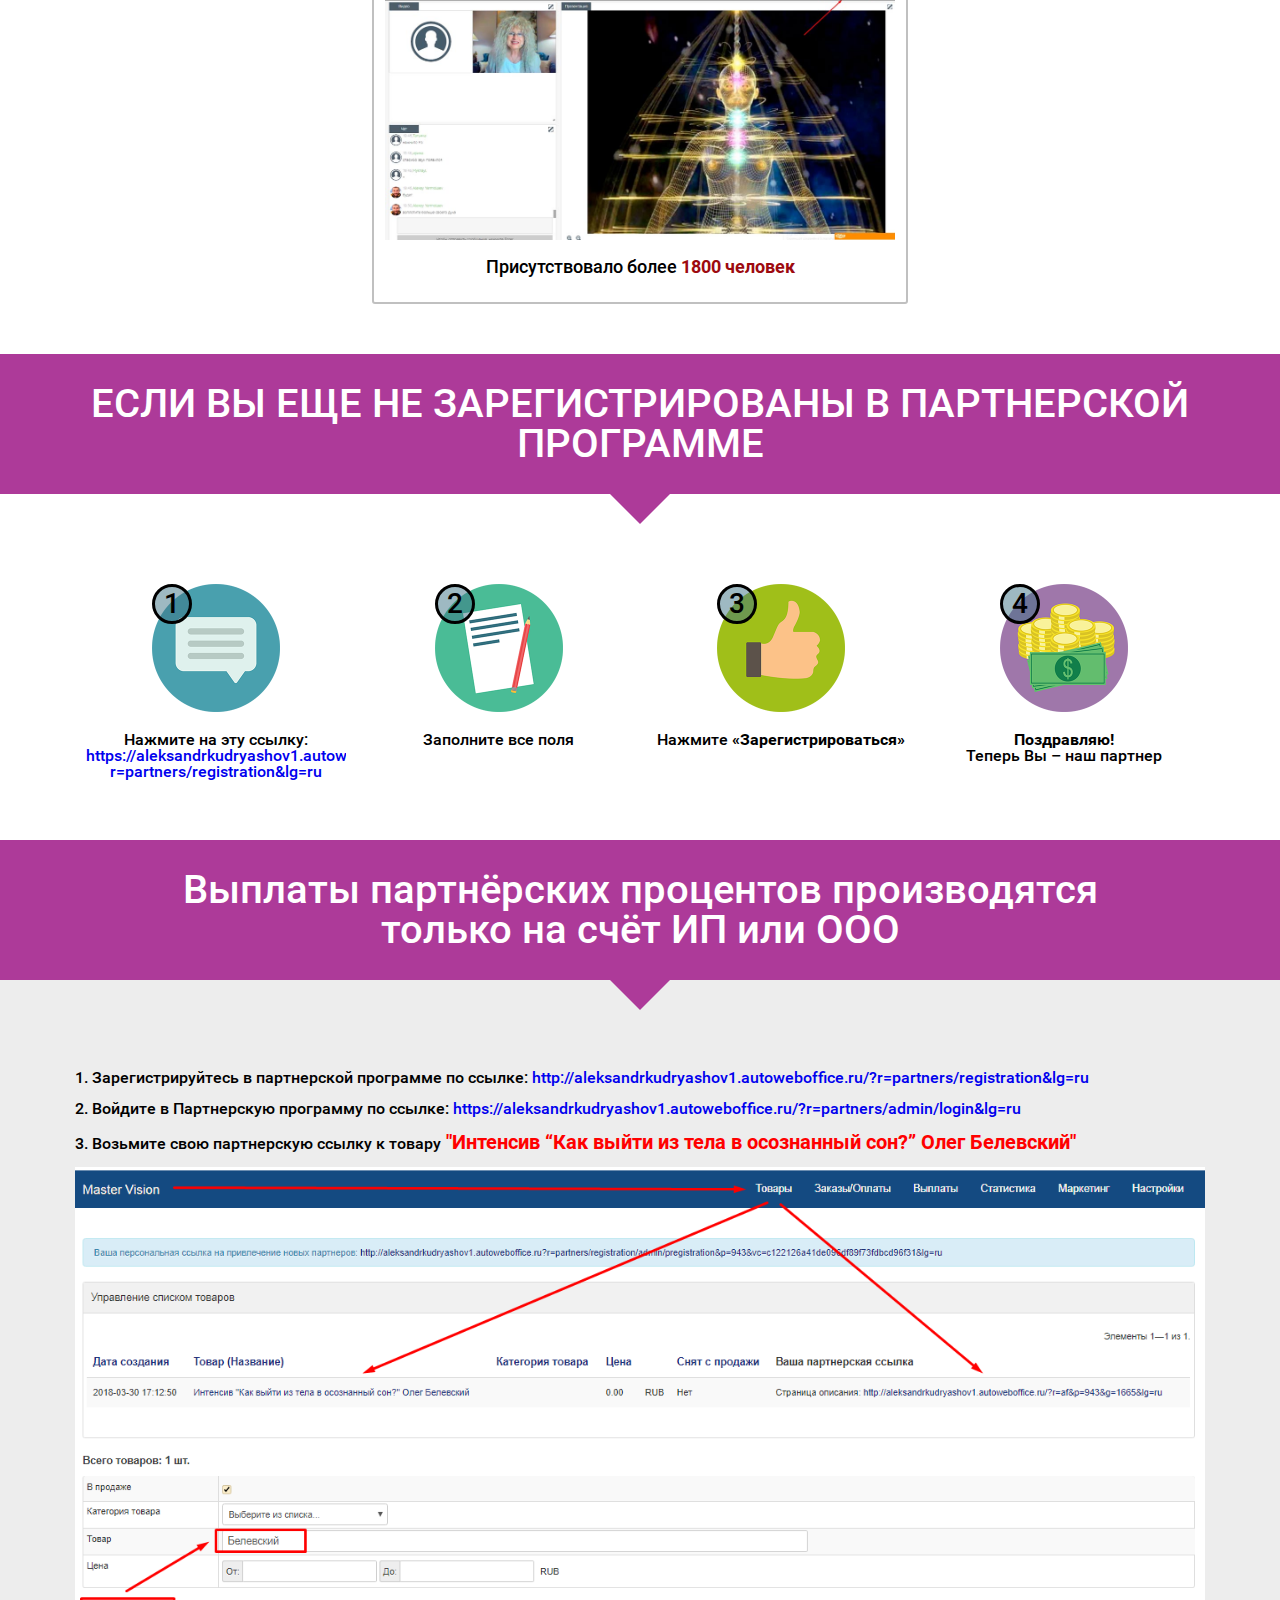
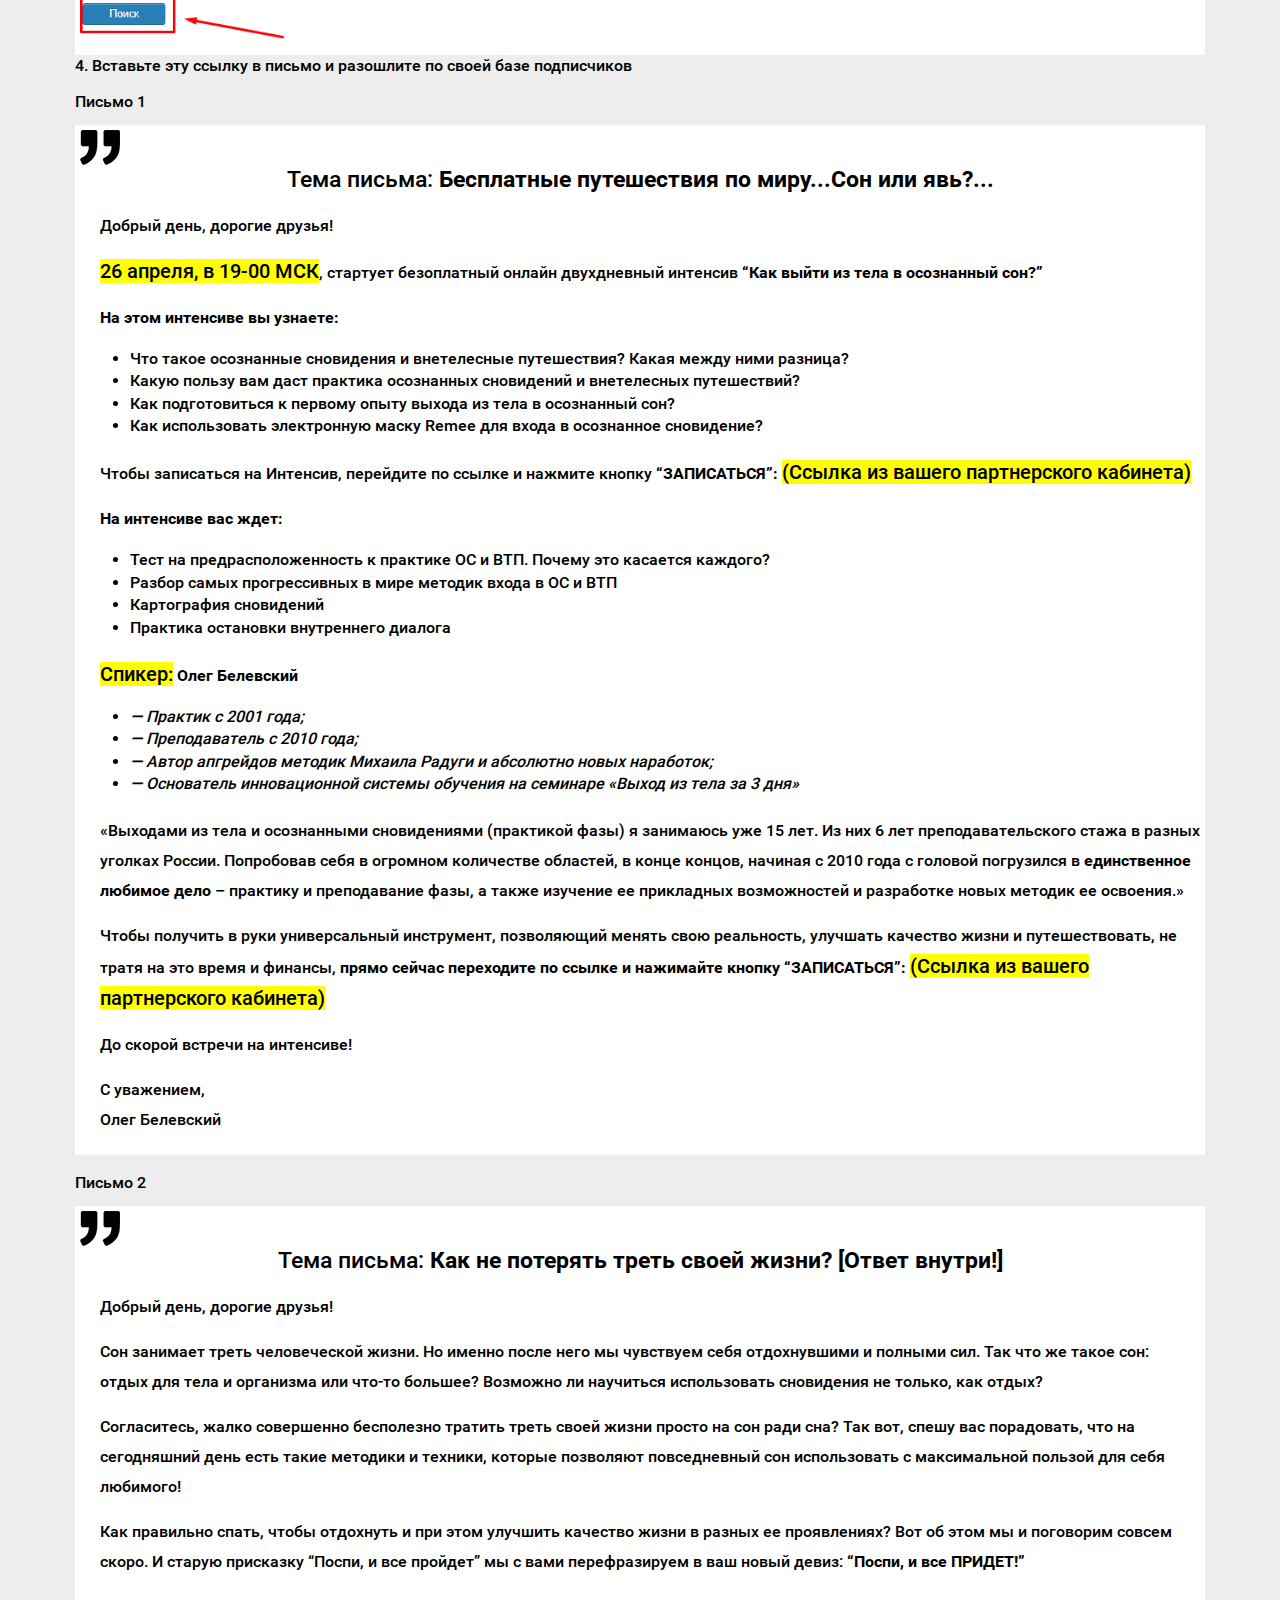
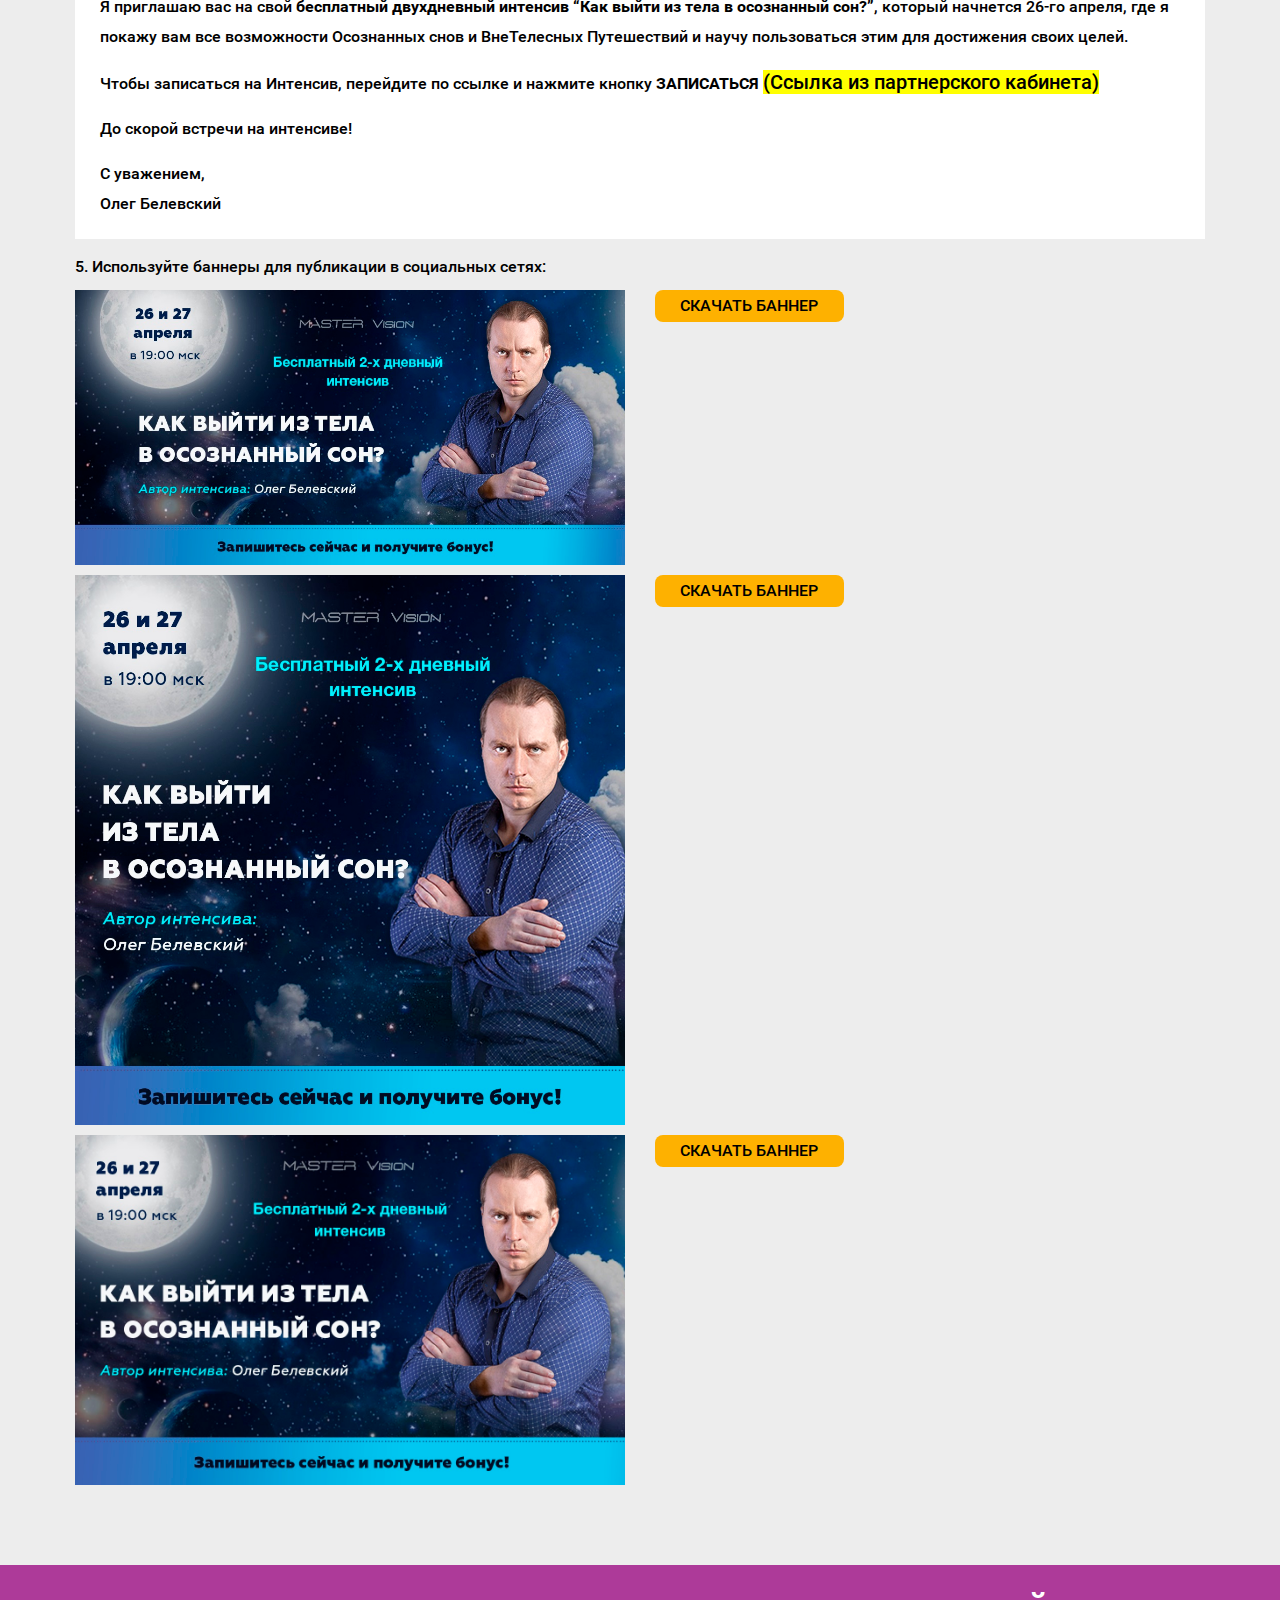
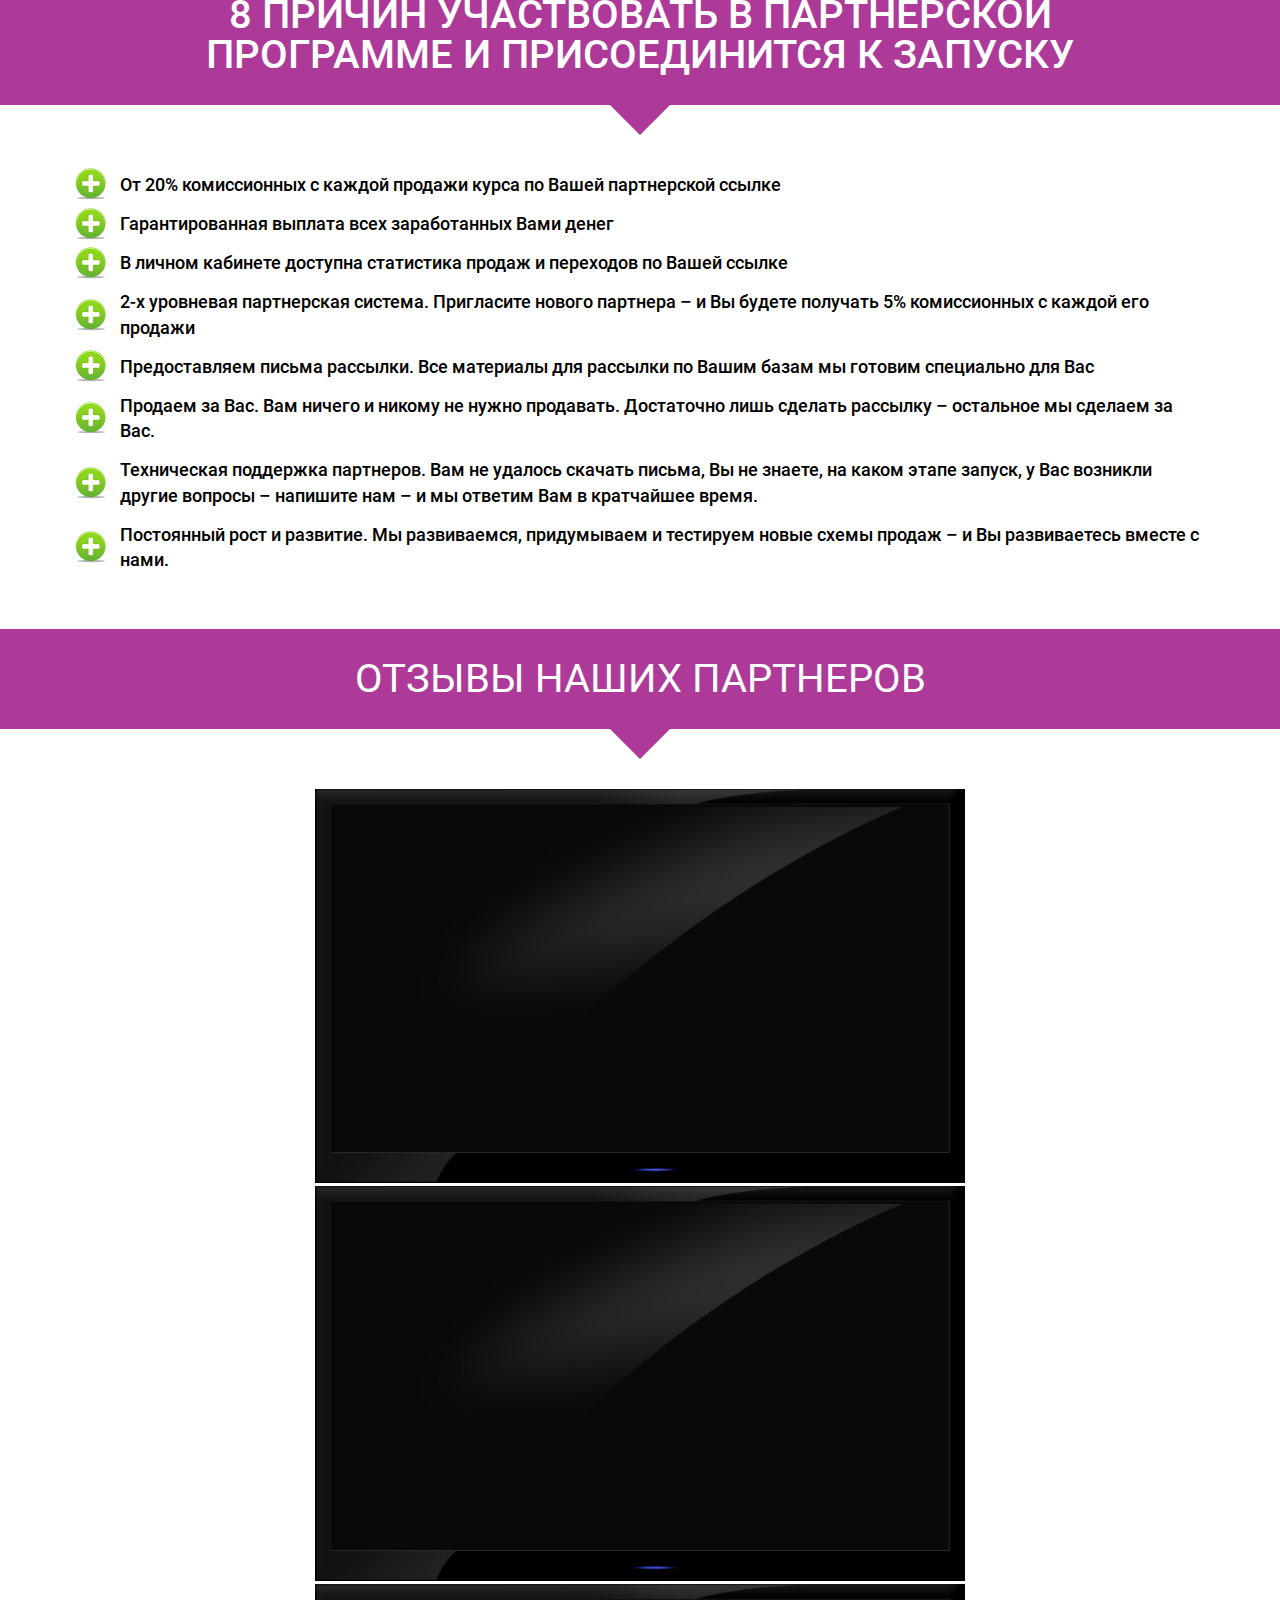
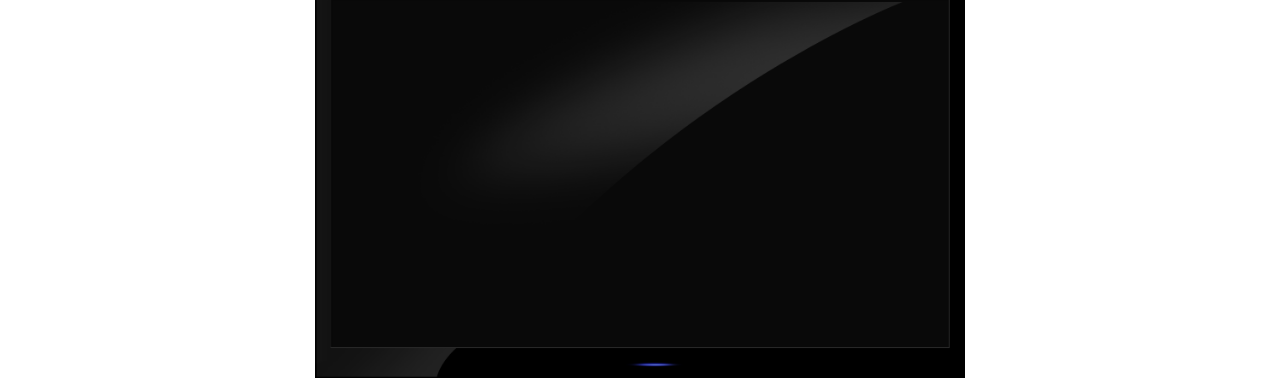
<file: partnership/index.html>
<!DOCTYPE html>
<html lang="ru">

<head>
	<meta charset="UTF-8">
	<title>Партнерская программа</title>
	<link rel="stylesheet" href="css/style.css">
	<link rel="icon" href="favicon.ico" type="image/x-icon">
	<meta name="mobile-web-app-capable" content="yes">
	<meta name="viewport" content="width=device-width">
	<!-- Yandex.Metrika counter -->
	<script type="text/javascript">
		(function(d, w, c) {
			(w[c] = w[c] || []).push(function() {
				try {
					w.yaCounter35450015 = new Ya.Metrika({
						id: 35450015,
						clickmap: true,
						trackLinks: true,
						accurateTrackBounce: true,
						webvisor: true
					});
				} catch (e) {}
			});
			var n = d.getElementsByTagName("script")[0],
				s = d.createElement("script"),
				f = function() {
					n.parentNode.insertBefore(s, n);
				};
			s.type = "text/javascript";
			s.async = true;
			s.src = "https://mc.yandex.ru/metrika/watch.js";
			if (w.opera == "[object Opera]") {
				d.addEventListener("DOMContentLoaded", f, false);
			} else {
				f();
			}
		})(document, window, "yandex_metrika_callbacks");
	</script>
	<noscript>
        <div><img src="https://mc.yandex.ru/watch/35450015" style="position:absolute; left:-9999px;" alt="" /></div>
    </noscript>
	<!-- /Yandex.Metrika counter -->
	<!--Google Analitika-->
	<script>
		(function(i, s, o, g, r, a, m) {
			i['GoogleAnalyticsObject'] = r;
			i[r] = i[r] || function() {
				(i[r].q = i[r].q || []).push(arguments)
			}, i[r].l = 1 * new Date();
			a = s.createElement(o), m = s.getElementsByTagName(o)[0];
			a.async = 1;
			a.src = g;
			m.parentNode.insertBefore(a, m)
		})(window, document, 'script', 'https://www.google-analytics.com/analytics.js', 'ga');
		ga('create', 'UA-97925790-1', 'auto');
		ga('send', 'pageview');
	</script>
	<!--Google Analitika-->
</head>

<body>
	<header>
		<div class="top">
			<div class="container">
				<div class="logo"> </div>
				<div class="soc">
					<a href="https://www.facebook.com/groups/1444928659142483/" target="_blank"><img src="img/fb.png" alt=""></a>
					<a href="https://vk.com/mv_ezoterika" target="_blank"><img src="img/vk.png" alt=""></a>
					<a href="https://ok.ru/mv.ezoterika" target="_blank"><img src="img/od.png" alt=""></a>
					<a href="https://www.instagram.com/mastervision1/" target="_blank"><img src="img/in.png" alt=""></a>
					<a href="https://twitter.com/MastervisionEzo" target="_blank"><img src="img/tw.png" alt=""></a>
					<a href="https://www.youtube.com/channel/UCiJTdt19jRMRmYyCZac2Lvg/" target="_blank"><img src="img/yt.png" alt=""></a>
				</div>
				<div class="recv"> <span><i class="icon-phone"></i>8 (499) 346-79-46</span>
					<br> <span><i class="icon-mail-alt"></i>info@mastervision.su</span>
					<br> <span><i class="icon-skype"></i>admin-mastervision</span> </div>
			</div>
		</div>
		<div class="mid">
			<div class="container">
				<h1>Станьте партнёром тренинг-центра «MasterVision»</h1>
				<h3>Получайте от 5400 руб. с каждого покупателя от Вас и узнайте,<br> как в итоге заработать более 80000 руб. за ближайшие 24 дня,<br> как это уже делают 105 наших партнеров!</h3>
				<p class="notify">Выплаты партнёрских процентов производятся только на счёт ИП или ООО</p>
				<h2>НАША ЦЕЛЕВАЯ АУДИТОРИЯ</h2>
				<ul>Мужчины и женщины от 25 лет интересующиеся:
					<li>Эзотерикой</li>
					<li>Духовным развитием</li>
					<li>Психологией</li>
					<li>Магией</li>
				</ul>
			</div>
		</div>
	</header>
	<section class="vidos">
		<div class="container">
			<div class="videoblock"> <img src="img/ytram.png" alt="">
				<iframe class="wrap" width="620" height="349" src="https://www.youtube.com/embed/II9llQuE3Rc?rel=0&amp;showinfo=1" frameborder="0" allowfullscreen></iframe>
			</div>
		</div>
	</section>
	<section class="pochemu">
		<h1>
			<div class="container">Почему мы уверены, что тренинг востребован?</div>
		</h1>
		<div class="container">
			<ul>
				<li>Более 45000 человек присутствовало на продающих вебинарах в рамках запуска</li>
				<li>Более 3500 приобрели платный курс.</li>
				<li>Более 8 млн рублей выплачено комиссионных партнёрам</li>
			</ul>
			<div class="center"><img src="img/strl.png" alt=""></div>
			<h2>подробный отчет</h2>
			<div class="blocks">
				<div class="block">
					<a rel="simplebox" href="img/11b.jpg" class="photo"><img src="img/11b.jpg" alt=""></a>
					<p><strong>В январе 2017 г. тренинг "Руническая магия"</strong></p>
					<a rel="simplebox" href="img/12b.jpg" class="photo2"><img src="img/12b.jpg" alt=""></a>
					<p class="pri">Присутствовало более <span>1264 человек</span></p>
					<ul>
						<li>На обучение перешло <strong>363 человек</strong></li>
						<li>Средний чек более <strong>24 600 рублей</strong></li>
						<li>Сборы более <strong>9 млн рублей</strong></li>
					</ul>
					<h3>Партнерам выплачено <span>2 700 000 рублей</span></h3>
				</div>
				<div class="block">
					<a rel="simplebox" href="img/21b.jpg" class="photo"><img src="img/21b.jpg" alt=""></a>
					<p><strong>В октябре 2016 г. тренинг "Карты Таро"</strong></p>
					<a rel="simplebox" href="img/22b.jpg" class="photo2"><img src="img/22b.jpg" alt=""></a>
					<p class="pri">Присутствовало более <span>1 613 человек</span></p>
					<ul>
						<li>На обучение перешло <strong>238 человек</strong></li>
						<li>Средний чек более <strong>30 200 рублей</strong></li>
						<li>Сборы более <strong>7,2 млн рублей</strong></li>
					</ul>
					<h3>Партнерам выплачено <span>2 610 000 рублей</span></h3>
				</div>
				<div class="block">
					<a rel="simplebox" href="img/31b.jpg" class="photo"><img src="img/31b.jpg" alt=""></a>
					<p><strong>В октябре 2016 г. тренинг "Алхимия Вас"</strong></p>
					<a rel="simplebox" href="img/32b.jpg" class="photo2"><img src="img/32b.jpg" alt=""></a>
					<p class="pri">Присутствовало более <span>1314 человек</span></p>
					<ul>
						<li>На обучение перешло <strong>128 человек</strong></li>
						<li>Средний чек более <strong>29 900 рублей</strong></li>
						<li>Сборы более <strong>3,7 млн рублей</strong></li>
					</ul>
					<h3>Партнерам выплачено <span>1 100 000 рублей</span></h3>
				</div>
				<div class="block">
					<a rel="simplebox" href="img/41b.jpg" class="photo"><img src="img/41b.jpg" alt=""></a>
					<p><strong>В сентябре 2016 г. тренинг Открытие 3-го глаза”</strong></p>
					<a rel="simplebox" href="img/42b.jpg" class="photo2"><img src="img/42b.jpg" alt=""></a>
					<p class="pri">Присутствовало более <strong>740 человек</strong></p>
					<ul>
						<li>На обучение перешло <strong>116 человек</strong></li>
						<li>Средний чек более <strong>18 200 рублей</strong></li>
						<li>Сборы более <strong>2 млн рублей</strong></li>
					</ul>
					<h3>Партнерам выплачено <span>600 000 рублей</span></h3>
				</div>
				<div class="block">
					<a rel="simplebox" href="img/51b.jpg" class="photo"><img src="img/51b.jpg" alt=""></a>
					<p><strong>В феврале 2017 г. тренинг "Хроники Акаши"</strong></p>
					<a rel="simplebox" href="img/52b.jpg" class="photo2"><img src="img/52b.jpg" alt=""></a>
					<p class="pri">Присутствовало более <span>1800 человек</span></p>
					<!--
                    <ul>
                        <li>Продажи курс еще не закончены</li>
                    </ul>
-->
				</div>
			</div>
		</div>
	</section>
	<section class="reg">
		<h1>
			<div class="container">Если Вы еще НЕ зарегистрированы в партнерской программе</div>
		</h1>
		<div class="container">
			<div class="blocks">
				<div class="block">
					<div class="image"><span>1</span></div> <span>Нажмите на эту ссылку: <a href="https://aleksandrkudryashov1.autoweboffice.ru/?r=partners/registration&lg=ru" target="_blank">https://aleksandrkudryashov1.autoweboffice.ru/?r=partners/registration&lg=ru</a></span> </div>
				<div class="block">
					<div class="image"><span>2</span></div>
					<p>Заполните все поля</p>
				</div>
				<div class="block">
					<div class="image"><span>3</span></div>
					<p>Нажмите <strong>«Зарегистрироваться»</strong></p>
				</div>
				<div class="block">
					<div class="image"><span>4</span></div>
					<p><strong>Поздравляю!</strong>
						<br>Теперь Вы – наш партнер</p>
				</div>
			</div>
		</div>
	</section>
	<div class="clear"></div>
	<section class="job">
		<h1>
			<div class="container">
				<p class="notify">Выплаты партнёрских процентов производятся <br> только на счёт ИП или ООО</p>
			</div>
		</h1>
		<div class="container">
			<div class="block">
				<p>1. Зарегистрируйтесь в партнерской программе по ссылке: <a href="http://aleksandrkudryashov1.autoweboffice.ru/?r=partners/registration&lg=ru" target="_blank">http://aleksandrkudryashov1.autoweboffice.ru/?r=partners/registration&lg=ru</a></p>
				<p>2. Войдите в Партнерскую программу по ссылке: <a href="https://aleksandrkudryashov1.autoweboffice.ru/?r=partners/admin/login&lg=ru" target="_blank">https://aleksandrkudryashov1.autoweboffice.ru/?r=partners/admin/login&lg=ru</a></p>
				<p>3. Возьмите свою партнерскую ссылку к товару<span style="background: transparent;"><strong style="color: red; background: transparent;"> "Интенсив “Как выйти из тела в осознанный сон?” Олег Белевский"</strong></span></p> <img src="img/scr.png" alt="">
				<p>4. Вставьте эту ссылку в письмо и разошлите по своей базе подписчиков</p>
			</div>
			<div class="block">
				<p>Письмо 1</p>
				<div class="pismo"> <img src="img/quat.png" alt="">
					<h2>Тема письма: <strong>Бесплатные путешествия по миру...Сон или явь?...</strong></h2>
					<p>Добрый день, дорогие друзья!</p>
					<p><strong><span>26 апреля, в 19-00 МСК</span></strong>, стартует безоплатный онлайн двухдневный интенсив <strong>“Как выйти из тела в осознанный сон?”</strong></p>
					<p><strong>На этом интенсиве вы узнаете:</strong></p>
					<ul>
						<li>Что такое осознанные сновидения и внетелесные путешествия? Какая между ними разница?</li>
						<li>Какую пользу вам даст практика осознанных сновидений и внетелесных путешествий?</li>
						<li>Как подготовиться к первому опыту выхода из тела в осознанный сон?</li>
						<li>Как использовать электронную маску Remee для входа в осознанное сновидение?</li>
					</ul>
					<p>Чтобы записаться на Интенсив, перейдите по ссылке и нажмите кнопку <strong>“ЗАПИСАТЬСЯ”: <span>(Ссылка из вашего партнерского кабинета)</span></strong></p>
					<p><strong>На интенсиве вас ждет:</strong></p>
					<ul>
						<li>Тест на предрасположенность к практике ОС и ВТП. Почему это касается каждого?</li>
						<li>Разбор самых прогрессивных в мире методик входа в ОС и ВТП</li>
						<li>Картография сновидений</li>
						<li>Практика остановки внутреннего диалога</li>
					</ul>
					<p><strong><span>Спикер:</span> Олег Белевский</strong></p>
					<ul>
						<li><em>— Практик с 2001 года;</em></li>
						<li><em>— Преподаватель с 2010 года;</em></li>
						<li><em>— Автор апгрейдов методик Михаила Радуги и абсолютно новых наработок;</em></li>
						<li><em>— Основатель инновационной системы обучения на семинаре «Выход из тела за 3 дня»</em></li>
					</ul>
					<p>«Выходами из тела и осознанными сновидениями (практикой фазы) я занимаюсь уже 15 лет. Из них 6 лет преподавательского стажа в разных уголках России. Попробовав себя в огромном количестве областей, в конце концов, начиная с 2010 года с головой погрузился в <strong>единственное любимое дело</strong> – практику и преподавание фазы, а также изучение ее прикладных возможностей и разработке новых методик ее освоения.»</p>
					<p>Чтобы получить в руки универсальный инструмент, позволяющий менять свою реальность, улучшать качество жизни и путешествовать, не тратя на это время и финансы, <strong>прямо сейчас переходите по ссылке и нажимайте кнопку “ЗАПИСАТЬСЯ”: <span>(Ссылка из вашего партнерского кабинета)</span></strong></p>
					<p>До скорой встречи на интенсиве!</p>
					<p>С уважением, <br>Олег Белевский</p>
				</div>
			</div>
			<div class="block">
				<p>Письмо 2</p>
				<div class="pismo"> <img src="img/quat.png" alt="">
					<h2>Тема письма: <strong>Как не потерять треть своей жизни? [Ответ внутри!]</strong> </h2>
					<p>Добрый день, дорогие друзья!</p>

					<p>Сон занимает треть человеческой жизни. Но именно после него мы чувствуем себя отдохнувшими и полными сил. Так что же такое сон: отдых для тела и организма или что-то большее? Возможно ли научиться использовать сновидения не только, как отдых?</p>

					<p>Согласитесь, жалко совершенно бесполезно тратить треть своей жизни просто на сон ради сна? Так вот, спешу вас порадовать, что на сегодняшний день есть такие методики и техники, которые позволяют повседневный сон использовать с максимальной пользой для себя любимого!</p>

					<p>Как правильно спать, чтобы отдохнуть и при этом улучшить качество жизни в разных ее проявлениях? Вот об этом мы и поговорим совсем скоро. И старую присказку “Поспи, и все пройдет” мы с вами перефразируем в ваш новый девиз: <strong>“Поспи, и все ПРИДЕТ!”</strong></p>
 
					<p>Я приглашаю вас на свой <strong>бесплатный двухдневный интенсив “Как выйти из тела в осознанный сон?”</strong>, который начнется 26-го апреля, где я покажу вам все возможности Осознанных снов и ВнеТелесных Путешествий и научу пользоваться этим для достижения своих целей.</p>


					<p>Чтобы записаться на Интенсив, перейдите по ссылке и нажмите кнопку <strong>ЗАПИСАТЬСЯ <span>(Ссылка из партнерского кабинета)</span></strong></p>
					<p>До скорой встречи на интенсиве!</p>
					<p>С уважением, <br>Олег Белевский</p>
				</div>
			</div>
			
			<div class="block">
				<p>5. Используйте баннеры для публикации в социальных сетях:</p>
				<div class="banners">
					<div class="ban"><img src="img/1024x512.jpg" alt=""><a href="img/1024x512.jpg" class="button" download>СКАЧАТЬ БАННЕР</a></div>
					<div class="clear"></div>
					<div class="ban"><img src="img/1080x1080.jpg" alt=""><a href="img/1080x1080.jpg" class="button" download>СКАЧАТЬ БАННЕР</a></div>
					<div class="clear"></div>
					<div class="ban"><img src="img/1256x800.jpg" alt=""><a href="img/1256x800.jpg" class="button" download>СКАЧАТЬ БАННЕР</a></div>
					<div class="clear"></div>
				</div>
			</div>
		</div>
	</section>
	<section class="prichin">
		<h1>
			<div class="container">8 причин участвовать в партнерской<br>программе и присоединится к запуску</div>
		</h1>
		<div class="container">
			<ul>
				<li>От 20% комиссионных с каждой продажи курса по Вашей партнерской ссылке</li>
				<li>Гарантированная выплата всех заработанных Вами денег</li>
				<li>В личном кабинете доступна статистика продаж и переходов по Вашей ссылке</li>
				<li>2-х уровневая партнерская система. Пригласите нового партнера – и Вы будете получать 5% комиссионных с каждой его продажи</li>
				<li>Предоставляем письма рассылки. Все материалы для рассылки по Вашим базам мы готовим специально для Вас</li>
				<li>Продаем за Вас. Вам ничего и никому не нужно продавать. Достаточно лишь сделать рассылку – остальное мы сделаем за Вас.</li>
				<li>Техническая поддержка партнеров. Вам не удалось скачать письма, Вы не знаете, на каком этапе запуск, у Вас возникли другие вопросы – напишите нам – и мы ответим Вам в кратчайшее время.</li>
				<li>Постоянный рост и развитие. Мы развиваемся, придумываем и тестируем новые схемы продаж – и Вы развиваетесь вместе с нами.</li>
			</ul>
		</div>
	</section>
	<section class="otz">
		<h1>отзывы наших партнеров</h1>
		<div class="container">
			<div class="block"><img src="img/ytram.png" alt="">
				<iframe class="wrap" width="560" height="315" src="https://www.youtube.com/embed/GLmgfZ7Wz3Q?rel=0&amp;showinfo=1" frameborder="0" allowfullscreen></iframe>
			</div>
			<div class="block"><img src="img/ytram.png" alt="">
				<iframe class="wrap" width="560" height="315" src="https://www.youtube.com/embed/ZVAfHbncaXM?rel=0&amp;showinfo=1" frameborder="0" allowfullscreen></iframe>
			</div>
			<div class="block"><img src="img/ytram.png" alt="">
				<iframe class="wrap" width="560" height="315" src="https://www.youtube.com/embed/TWEqvFHuN8o?rel=0&amp;showinfo=1" frameborder="0" allowfullscreen></iframe>
			</div>
		</div>
	</section>
	<!--Модалка-->
	<script src="js/jquery.js"></script>
	<script src="js/bootstrap.min.js"></script>
	<script type="text/javascript" src="simplebox_util.js"></script>
	<script type="text/javascript">
		(function() {
			var boxes = [],
				els, i, l;
			if (document.querySelectorAll) {
				els = document.querySelectorAll('a[rel=simplebox]');
				Box.getScripts('simplebox_js', 'simplebox.js', function() {
					simplebox.init();
					for (i = 0, l = els.length; i < l; ++i) simplebox.start(els[i]);
					simplebox.start('a[rel=simplebox_group]');
				});
			}
		})();
	</script>
	<script type='text/javascript'>
		(function() {
			var widget_id = 'cMdj5UfoZX';
			var s = document.createElement('script');
			s.type = 'text/javascript';
			s.async = true;
			s.src = '//code.jivosite.com/script/widget/' + widget_id;
			var ss = document.getElementsByTagName('script')[0];
			ss.parentNode.insertBefore(s, ss);
		})();
	</script>
</body>

</html>
</file>
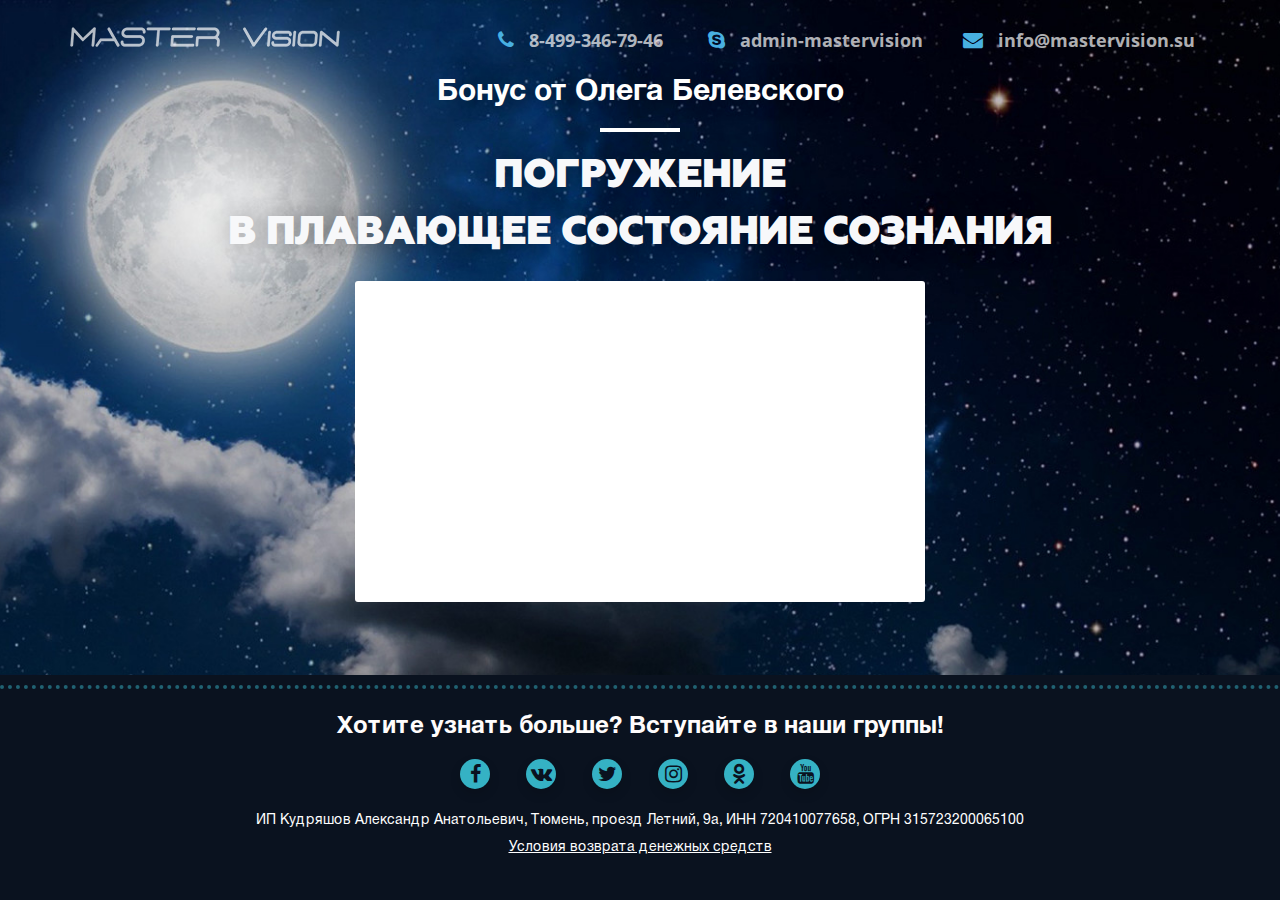
<file: bonus.html>
<!DOCTYPE html><html lang="ru"><head><meta charset="UTF-8"/><meta name="viewport" content="width=device-width, initial-scale=1, user-scalable=0, minimum-scale=1, maximum-scale=1"/><meta http-equiv="X-UA-Compatible" content="ie=edge"/><meta name="author" content="Master Vision"/><meta name="description" content="Бонус от Олега Белевского «Погружение в плавающее состояние сознания»"/><link rel="icon" type="image/x-icon" href="favicon.ico"/><link rel="shortcut icon" type="image/x-icon" href="favicon.png"/><title>Бонус от Олега Белевского «Погружение в плавающее состояние сознания»</title><link rel="stylesheet" href="css/bootstrap.min.css"/><link rel="stylesheet" href="css/styles.css"/></head><body id="bonus"><section id="main_screen"><div id="header"><div class="container"><a href="/" target="_blank"><img id="logo" src="img/logo.png" alt="Логотип"/></a><div class="contacts"><a id="tel" href="callto:8-499-346-79-46"><i class="fa fa-phone" aria-hidden="true"></i><span>8-499-346-79-46         </span></a><a id="skype" href="skype:add?admin-mastervision"><i class="fa fa-skype" aria-hidden="true"></i><span>admin-mastervision</span></a><a id="mail" href="mailto:info@mastervision.su"><i class="fa fa-envelope" aria-hidden="true"></i><span>info@mastervision.su</span></a></div></div></div><div id="main"><div class="container"><p id="pre">Бонус от Олега Белевского</p><h1>Погружение <br/>в плавающее состояние сознания</h1><div class="video_wrapper" id="main_video_wrapper"><iframe src="https://www.youtube.com/embed//D3lVGAat0Jw?rel=0&amp;autoplay=1" allowfullscreen="allowfullscreen"></iframe></div></div></div></section><footer id="footer"><div class="container"><div class="soc_buttons"><h5>Хотите узнать больше? Вступайте в наши группы!</h5><a href="https://www.facebook.com/Mastervision1C/" target="_blank"><i class="fa fa-facebook" aria-hidden="true"></i></a><a href="http://vk.com/mv_ezoterika" target="_blank"><i class="fa fa-vk" aria-hidden="true"></i></a><a href="https://twitter.com/MastervisionEzo" target="_blank"><i class="fa fa-twitter" aria-hidden="true"></i></a><a href="https://www.instagram.com/mastervision1/" target="_blank"><i class="fa fa-instagram" aria-hidden="true"></i></a><a href="https://ok.ru/mv.ezoterika" target="_blank"><i class="fa fa-odnoklassniki" aria-hidden="true"></i></a><a href="https://www.youtube.com/channel/UCiJTdt19jRMRmYyCZac2Lvg/" target="_blank"><i class="fa fa-youtube" aria-hidden="true"></i></a><div class="clfix"></div></div><p>ИП Кудряшов Александр Анатольевич, Тюмень, проезд Летний, 9а, ИНН 720410077658, ОГРН 315723200065100</p><a id="conditions" href="http://mastervision.su/oferta.docx">Условия возврата денежных средств</a></div></footer><link rel="stylesheet" href="//maxcdn.bootstrapcdn.com/font-awesome/4.7.0/css/font-awesome.min.css"/><script src="https://yastatic.net/browser-updater/v1/script.js"></script><script>var yaBrowserUpdater = new ya.browserUpdater.init({"lang": "ru", "browsers": {"yabrowser": "15.10", "chrome": "52", "ie": "10", "opera": "40", "safari": "8", "fx": "47", "iron": "35", "flock": "Infinity", "palemoon": "25", "camino": "Infinity", "maxthon": "4.5", "seamonkey": "2.3", "theme": "blue"}});</script><!--Yandex.Metrika counter--><script>(function(d, w, c) {(w[c] = w[c] || []).push(function() {try {w.yaCounter35450015 = new Ya.Metrika({id: 35450015,clickmap: true,trackLinks: true,accurateTrackBounce: true,webvisor: true});} catch (e) {}});var n = d.getElementsByTagName("script")[0],s = d.createElement("script"),f = function() {n.parentNode.insertBefore(s, n);};s.type = "text/javascript";s.async = true;s.src = "https://mc.yandex.ru/metrika/watch.js";if (w.opera == "[object Opera]") {d.addEventListener("DOMContentLoaded", f, false);} else {f();}})(document, window, "yandex_metrika_callbacks");</script><noscript><div><img src="https://mc.yandex.ru/watch/35450015" style="position:absolute; left:-9999px;" alt=""/></div></noscript><!--Yandex.Metrika counter-->
<!--Google Analitika--><script>(function(i, s, o, g, r, a, m) {i['GoogleAnalyticsObject'] = r;i[r] = i[r] || function() {(i[r].q = i[r].q || []).push(arguments)}, i[r].l = 1 * new Date();a = s.createElement(o), m = s.getElementsByTagName(o)[0];a.async = 1;a.src = g;m.parentNode.insertBefore(a, m)})(window, document, 'script', 'https://www.google-analytics.com/analytics.js', 'ga');ga('create', 'UA-97925790-1', 'auto');ga('send', 'pageview');</script><!--Google Analitika--></body></html>
</file>
<file: css/styles.css>
@font-face{font-family:'OpenSansBold';src:url("../fonts/OpenSansBold.eot");src:url("../fonts/OpenSansBold.eot") format('embedded-opentype'), url("../fonts/OpenSansBold.woff2") format('woff2'), url("../fonts/OpenSansBold.woff") format('woff'), url("../fonts/OpenSansBold.ttf") format('truetype'), url("../fonts/OpenSansBold.svg#OpenSansBold") format('svg')}@font-face{font-family:'GeometriaHeavy';src:url("../fonts/GeometriaHeavy.eot");src:url("../fonts/GeometriaHeavy.eot") format('embedded-opentype'), url("../fonts/GeometriaHeavy.woff2") format('woff2'), url("../fonts/GeometriaHeavy.woff") format('woff'), url("../fonts/GeometriaHeavy.ttf") format('truetype'), url("../fonts/GeometriaHeavy.svg#GeometriaHeavy") format('svg')}@font-face{font-family:'HelveticaNeueCyrBlack';src:url("../fonts/HelveticaNeueCyrBlack.eot");src:url("../fonts/HelveticaNeueCyrBlack.eot") format('embedded-opentype'), url("../fonts/HelveticaNeueCyrBlack.woff2") format('woff2'), url("../fonts/HelveticaNeueCyrBlack.woff") format('woff'), url("../fonts/HelveticaNeueCyrBlack.ttf") format('truetype'), url("../fonts/HelveticaNeueCyrBlack.svg#HelveticaNeueCyrBlack") format('svg')}@font-face{font-family:'HelveticaNeueCyrBold';src:url("../fonts/HelveticaNeueCyrBold.eot");src:url("../fonts/HelveticaNeueCyrBold.eot") format('embedded-opentype'), url("../fonts/HelveticaNeueCyrBold.woff2") format('woff2'), url("../fonts/HelveticaNeueCyrBold.woff") format('woff'), url("../fonts/HelveticaNeueCyrBold.ttf") format('truetype'), url("../fonts/HelveticaNeueCyrBold.svg#HelveticaNeueCyrBold") format('svg')}@font-face{font-family:'HelveticaNeueCyrBoldItalic';src:url("../fonts/HelveticaNeueCyrBoldItalic.eot");src:url("../fonts/HelveticaNeueCyrBoldItalic.eot") format('embedded-opentype'), url("../fonts/HelveticaNeueCyrBoldItalic.woff2") format('woff2'), url("../fonts/HelveticaNeueCyrBoldItalic.woff") format('woff'), url("../fonts/HelveticaNeueCyrBoldItalic.ttf") format('truetype'), url("../fonts/HelveticaNeueCyrBoldItalic.svg#HelveticaNeueCyrBoldItalic") format('svg')}@font-face{font-family:'HelveticaNeueCyrItalic';src:url("../fonts/HelveticaNeueCyrItalic.eot");src:url("../fonts/HelveticaNeueCyrItalic.eot") format('embedded-opentype'), url("../fonts/HelveticaNeueCyrItalic.woff2") format('woff2'), url("../fonts/HelveticaNeueCyrItalic.woff") format('woff'), url("../fonts/HelveticaNeueCyrItalic.ttf") format('truetype'), url("../fonts/HelveticaNeueCyrItalic.svg#HelveticaNeueCyrItalic") format('svg')}@font-face{font-family:'HelveticaNeueCyrLight';src:url("../fonts/HelveticaNeueCyrLight.eot");src:url("../fonts/HelveticaNeueCyrLight.eot") format('embedded-opentype'), url("../fonts/HelveticaNeueCyrLight.woff2") format('woff2'), url("../fonts/HelveticaNeueCyrLight.woff") format('woff'), url("../fonts/HelveticaNeueCyrLight.ttf") format('truetype'), url("../fonts/HelveticaNeueCyrLight.svg#HelveticaNeueCyrLight") format('svg')}@font-face{font-family:'HelveticaNeueCyrLightItalic';src:url("../fonts/HelveticaNeueCyrLightItalic.eot");src:url("../fonts/HelveticaNeueCyrLightItalic.eot") format('embedded-opentype'), url("../fonts/HelveticaNeueCyrLightItalic.woff2") format('woff2'), url("../fonts/HelveticaNeueCyrLightItalic.woff") format('woff'), url("../fonts/HelveticaNeueCyrLightItalic.ttf") format('truetype'), url("../fonts/HelveticaNeueCyrLightItalic.svg#HelveticaNeueCyrLightItalic") format('svg')}@font-face{font-family:'HelveticaNeueCyrMedium';src:url("../fonts/HelveticaNeueCyrMedium.eot");src:url("../fonts/HelveticaNeueCyrMedium.eot") format('embedded-opentype'), url("../fonts/HelveticaNeueCyrMedium.woff2") format('woff2'), url("../fonts/HelveticaNeueCyrMedium.woff") format('woff'), url("../fonts/HelveticaNeueCyrMedium.ttf") format('truetype'), url("../fonts/HelveticaNeueCyrMedium.svg#HelveticaNeueCyrMedium") format('svg')}@font-face{font-family:'HelveticaNeueCyrRoman';src:url("../fonts/HelveticaNeueCyrRoman.eot");src:url("../fonts/HelveticaNeueCyrRoman.eot") format('embedded-opentype'), url("../fonts/HelveticaNeueCyrRoman.woff2") format('woff2'), url("../fonts/HelveticaNeueCyrRoman.woff") format('woff'), url("../fonts/HelveticaNeueCyrRoman.ttf") format('truetype'), url("../fonts/HelveticaNeueCyrRoman.svg#HelveticaNeueCyrRoman") format('svg')}*{margin:0;padding:0;outline:none}a{color:#fefefe}a:hover{text-decoration:none}a:focus{text-decoration:none;outline:0}.video_wrapper{margin:0 auto;position:relative}.video_wrapper:before{content:'';height:0;padding-top:56.25%;display:block}.video_wrapper iframe,.video_wrapper img{position:absolute;width:100%;height:100%;display:block;background-color:#fff;border-radius:3px;border:0;top:0;left:0;right:0;bottom:0;cursor:pointer}.button{display:block;border:1px solid rgba(7,14,23,0.45);border-radius:10px;background-image:-webkit-gradient(linear, left bottom, left top, from(#4960af), to(#48c6ef));background-image:-webkit-linear-gradient(bottom, #4960af 0%, #48c6ef 100%);background-image:-o-linear-gradient(bottom, #4960af 0%, #48c6ef 100%);background-image:linear-gradient(0deg, #4960af 0%, #48c6ef 100%);-webkit-box-shadow:0px 5px 11px 0px rgba(0,0,0,0.15), 0px 5px 11px rgba(255,255,190,0.38) inset;box-shadow:0px 5px 11px 0px rgba(0,0,0,0.15), 0px 5px 11px rgba(255,255,190,0.38) inset;width:260px;height:57px;font-size:18px;font-family:"HelveticaNeueCyrBold", sans-serif;color:#fff;text-transform:uppercase;line-height:57px;text-align:center;margin:70px auto 0}.button:hover{border:1px solid rgba(4,8,13,0.45);border-radius:10px;background-image:-webkit-gradient(linear, left bottom, left top, from(#48c6ef), to(#4960af));background-image:-webkit-linear-gradient(bottom, #48c6ef 0%, #4960af 100%);background-image:-o-linear-gradient(bottom, #48c6ef 0%, #4960af 100%);background-image:linear-gradient(0deg, #48c6ef 0%, #4960af 100%);-webkit-box-shadow:0px 5px 11px 0px rgba(0,0,0,0.15), inset 0px 3px 7px 0px rgba(0,0,0,0.42);box-shadow:0px 5px 11px 0px rgba(0,0,0,0.15), inset 0px 3px 7px 0px rgba(0,0,0,0.42);color:#fff}.button:focus{color:#fff}h3{font-size:30px;font-family:"HelveticaNeueCyrBlack", sans-serif;color:#fff;text-transform:uppercase;line-height:1.1;text-align:center}h3:after{content:'';display:block;background-color:#fff;width:83px;height:4px;margin:20px auto 0}#main_screen{width:100%;padding:0 0 30px;background-image:url("../img/main_bg.jpg");background-repeat:no-repeat;background-position:center;background-size:cover;text-align:center;overflow:hidden}#header{padding:27px 20px 10px;overflow:hidden;z-index:9;position:relative}#logo{float:left;opacity:0.7}.contacts{float:right;text-align:right;padding-right:15px}.contacts .fa{color:#48b0e1;font-size:20px;margin:0 15px 0 40px}.contacts .fa.fa-phone{margin-left:0}.contacts .fa+span{font-size:18px;font-family:"OpenSansBold", arial, sans-serif;color:rgba(255,255,255,0.7);line-height:26px;text-align:right}.contacts .fa+span:hover{text-decoration:underline}#main{position:relative}.container{position:relative}#pre{font-size:30px;font-family:"HelveticaNeueCyrBold", sans-serif;color:#fff;line-height:1;text-shadow:0px 0px 22.36px rgba(4,4,4,0.35);margin:61px 0 24px}#pre:after{content:'';display:block;width:80px;height:4px;background-color:#fff;margin:20px auto 0}h1{font-size:40px;font-family:"GeometriaHeavy", sans-serif;color:#f7f8fa;text-transform:uppercase;line-height:1.425;text-shadow:0px 0px 25.41px rgba(4,4,4,0.35);width:475px;margin:0 auto}h2{font-size:30px;font-family:"HelveticaNeueCyrItalic", sans-serif;color:#f7f8fa;line-height:1;margin:14px 0 0;z-index:9;position:relative}#oleg_before{position:absolute;width:100%;left:0;right:0;bottom:-35px;z-index:5}#oleg_main{position:absolute;bottom:-55px;right:0;z-index:4}.date{font-size:32px;font-family:"HelveticaNeueCyrBlack", sans-serif;color:#07213c;line-height:1.156;width:190px;position:absolute;top:100px;left:47px;z-index:9}.date span{font-family:'HelveticaNeueCyrMedium', sans-serif;display:block;margin-top:20px}#main_video_wrapper{width:465px;margin:38px 0 0;z-index:9}#bonus #main_screen{min-height:calc(100vh - 225px)}#bonus #pre{margin:15px 0}#bonus h1{width:100%}#bonus #main_video_wrapper{margin:20px auto 0;width:50%}#mail_section{overflow:hidden;position:relative;width:100%;padding:29px 0;background-image:-webkit-linear-gradient(10deg, #4960af 0%, #48c6ef 50%, #48c6ef 80%, #4960af 130%);background-image:-o-linear-gradient(10deg, #4960af 0%, #48c6ef 50%, #48c6ef 80%, #4960af 130%);background-image:linear-gradient(80deg, #4960af 0%, #48c6ef 50%, #48c6ef 80%, #4960af 130%);-webkit-box-shadow:0px 5px 11px 0px rgba(0,0,0,0.15);box-shadow:0px 5px 11px 0px rgba(0,0,0,0.15)}#mail_section:after,#mail_section:before{content:'';position:absolute;background-color:transparent;border-top:3px dotted #504d82;opacity:1;width:100%;height:auto;left:0;right:0}#mail_section:before{top:7px}#mail_section:after{bottom:7px}.form_newsletter{height:70px;display:-webkit-box;display:-ms-flexbox;display:flex;-webkit-box-align:center;-ms-flex-align:center;align-items:center;-webkit-box-pack:center;-ms-flex-pack:center;justify-content:center}.form_newsletter h4{font-size:27px;font-family:"HelveticaNeueCyrBold", sans-serif;color:#f7f8fa;line-height:1.2;text-align:left}.form_newsletter p{font-size:23px;font-family:"HelveticaNeueCyrBoldItalic", sans-serif;color:#07213c;line-height:1.1}.form_newsletter .infront_submit,.form_newsletter .span_phone{font-size:16px}.form_newsletter button.button{margin-top:0;background-image:none;background-color:#07213c;border:0;-webkit-box-shadow:none;box-shadow:none}.form_newsletter button.button:hover{background-color:#4968b4}.email-block input,.email-block input:focus,.phone-block input,.phone-block input:focus{border:1px solid #949494;border-radius:10px;background-color:#f7f8fa;-webkit-box-shadow:inset 0px 0px 8.55px 0.45px rgba(0,0,0,0.39);box-shadow:inset 0px 0px 8.55px 0.45px rgba(0,0,0,0.39);width:262px;font-size:17px;font-family:"HelveticaNeueCyrRoman", sans-serif;color:rgba(29,28,24,0.702);line-height:56px;text-align:left;padding:0 15px 0 0;height:56px;text-indent:15px;outline:0}#reasons{width:100%;padding:105px 0 103px;background-image:url("../img/reasons.jpg");background-repeat:no-repeat;background-position:center;background-size:cover}#reasons h3:after{background-color:#48c6ef}#reasons_container{margin-top:106px}.reason_container{border-radius:5px;background-color:rgba(255,255,255,0.1);height:279px;padding:56px 20px;text-align:center;margin-bottom:95px;position:relative}.reason_container p{font-size:18px;line-height:1.4}.reason_container p:first-of-type{font-family:"HelveticaNeueCyrLight", sans-serif;color:rgba(255,255,255,0.8)}.reason_container p:first-of-type:after{content:'';display:block;background-color:#fafdfe;width:40px;height:2px;margin:13px auto 11px}.reason_container p:last-of-type{font-family:"HelveticaNeueCyrMedium", sans-serif;color:#90dffe}.reason_img{width:94px;height:94px;position:absolute;margin:0 auto;top:-39px;left:0;right:0;background-repeat:no-repeat;background-image:url("../img/icons.png")}.reason:nth-of-type(2) .reason_img{background-position:-94px 0}.reason:nth-of-type(3) .reason_img{background-position:-188px 0}.reason:nth-of-type(4) .reason_img{background-position:-282px 0}.reason:nth-of-type(5) .reason_img{background-position:-376px 0}.reason:nth-of-type(6) .reason_img{background-position:-470px 0}.reason:nth-of-type(7) .reason_img{background-position:-564px 0}.reason:nth-of-type(8) .reason_img{background-position:-658px 0}.reason:nth-of-type(10) .reason_container{margin-bottom:0}.reason:nth-of-type(10) .reason_img{background-position:-752px 0}.title_wrapper{overflow:hidden;position:relative;width:100%;padding:35px 0;background-image:-webkit-linear-gradient(10deg, #4960af 0%, #48c6ef 50%, #48c6ef 80%, #4960af 130%);background-image:-o-linear-gradient(10deg, #4960af 0%, #48c6ef 50%, #48c6ef 80%, #4960af 130%);background-image:linear-gradient(80deg, #4960af 0%, #48c6ef 50%, #48c6ef 80%, #4960af 130%);-webkit-box-shadow:0px 5px 11px 0px rgba(0,0,0,0.15);box-shadow:0px 5px 11px 0px rgba(0,0,0,0.15)}.title_wrapper:after,.title_wrapper:before{content:'';position:absolute;background-color:transparent;border-top:3px dotted #504d82;opacity:1;width:100%;height:auto;left:0;right:0}.title_wrapper:before{top:7px}.title_wrapper:after{bottom:7px}.title_wrapper h3:after{background-color:#fff}#plan_container{width:100%;padding:148px 0 110px;background-image:url("../img/plan_bg.jpg");background-repeat:no-repeat;background-position:center;background-size:cover}.day_container{border-radius:5px;-webkit-box-shadow:0px 0px 15.3px 1.7px rgba(0,0,0,0.6);box-shadow:0px 0px 15.3px 1.7px rgba(0,0,0,0.6);width:555px;height:511px;padding:103px 25px 0 25px;position:relative}.day_container .day_number{width:141px;height:141px;line-height:1;border-radius:50%;background-position:center;background-repeat:no-repeat;font-size:30px;font-family:"HelveticaNeueCyrBold", sans-serif;text-align:center;position:absolute;top:-70px;left:0;right:0;margin:0 auto;padding-top:30px}.plan_list{margin-left:20px}.plan_list li{font-size:20px;font-family:"HelveticaNeueCyrRoman", sans-serif;color:#35b2c4;line-height:1.45;margin-bottom:17px}.day_bonus{font-size:20px;font-family:"HelveticaNeueCyrBold", sans-serif;color:#35b2c4;line-height:1.55}.day_container_first{background-color:#0d1829}.day_container_first .day_number{background-color:#f8fbfd;background-image:url("../img/day_1.png");color:#0d1829}.day_container_first .plan_list li span{color:#fff}.day_container_first .day_bonus span{font-family:"HelveticaNeueCyrRoman", sans-serif;color:#fff}.day_container_second{background-color:#f8fafd}.day_container_second .day_number{background-color:#0d1829;background-image:url("../img/day_2.png");color:#f8fafd;border:1px solid #eff7fa}.day_container_second .plan_list li span{color:#0d1829}.day_container_second .day_bonus span{font-family:"HelveticaNeueCyrRoman", sans-serif;color:#0d1829}#about{width:100%;padding:105px 0 103px;background-image:url("../img/about_bg.jpg");background-repeat:no-repeat;background-position:center;background-size:cover}#oleg_about{float:left}.about_container{margin-top:43px}.about_container h4{font-size:27px;font-family:"HelveticaNeueCyrBlack", sans-serif;color:#35b2c4;text-transform:uppercase;line-height:1.148;letter-spacing:0.7px}.about_list{margin:33px 0 40px}.about_list li{font-size:18px;font-family:"HelveticaNeueCyrLight", sans-serif;line-height:1.4;color:#35b2c4;margin-bottom:12px}.about_list li span{color:#fff}#cert{float:left;margin-right:40px}.blockquote_min p,.blockquote p{font-size:18px;font-family:"HelveticaNeueCyrLightItalic", sans-serif;color:#fff;line-height:1.4;margin-bottom:25px}.blockquote_min p span,.blockquote p span{font-family:"HelveticaNeueCyrBoldItalic", sans-serif;color:#35b2c4}.blockquote_min{display:table}.blockquote_min p{display:table-cell;vertical-align:middle}.partner_button{width:350px;margin-top:50px}#responses_container{width:100%;padding:105px 0 103px;background-image:url("../img/responses_bg.jpg");background-repeat:no-repeat;background-position:center;background-size:cover}#carousel_video{margin-top:110px}#carousel_video .video_wrapper{width:556px}.carousel-indicators{position:relative;bottom:-30px;z-index:0}.carousel-indicators .active,.carousel-indicators li{width:23px;height:23px;border-radius:50%;border-color:#35b2c4;margin:1px 3px}.carousel-indicators .active{background-color:#35b2c4;padding:2px;background-clip:content-box}#controls{position:absolute;top:auto;left:0;right:0;bottom:10px;width:500px;margin:0 auto;z-index:9}#controls .carousel-control{display:block;border-radius:50%;background-color:#35b2c4;background-image:none;-webkit-box-shadow:0px 5px 11px 0px rgba(0,0,0,0.15);box-shadow:0px 5px 11px 0px rgba(0,0,0,0.15);width:50px;height:50px;line-height:42px;color:#fff;font-size:34px;opacity:1;text-shadow:none}#carousel_text .item{padding-top:61px}.testim_container{border-radius:5px;background-color:rgba(255,255,255,0.1);width:942px;height:400px;padding:75px 45px 35px;text-align:center;margin:0 auto}.testim_container img{-webkit-box-shadow:0px 5px 11px 0px rgba(0,0,0,0.15);box-shadow:0px 5px 11px 0px rgba(0,0,0,0.15);position:absolute;margin:0 auto;left:0;right:0;top:0}.testim_container h4{font-size:18px;font-family:"HelveticaNeueCyrBold", sans-serif;color:rgba(53,178,196,0.8);line-height:1.4;margin:0 0 20px}.testim_container p{font-size:18px;font-family:"HelveticaNeueCyrLight", sans-serif;color:rgba(255,255,255,0.8);line-height:1.4;margin:0}#footer{background:#0a121f;position:relative;padding:40px 0;text-align:center}#footer:before{content:'';position:absolute;background-color:transparent;border-top:4px dotted #206272;width:100%;height:4px;left:0;right:0;top:10px}#footer h5{font-size:24px;font-family:"HelveticaNeueCyrBold", sans-serif;color:#fffcfc;line-height:1;margin-bottom:20px}#footer #conditions,#footer p{font-size:14px;font-family:"HelveticaNeueCyrRoman", sans-serif;color:#fefefe;line-height:1.7;margin-bottom:3px}#footer #conditions{text-decoration:underline}#footer #conditions:focus,#footer #conditions:hover{text-decoration:none}.soc_buttons{width:100%;margin:0 auto}.soc_buttons a{display:inline-block;margin:0 18px 20px;position:relative;z-index:1}.soc_buttons a .fa{width:30px;height:30px;background-color:#35b2c4;-webkit-box-shadow:0 5px 11px 0 rgba(0,0,0,0.15);box-shadow:0 5px 11px 0 rgba(0,0,0,0.15);color:#0a121f;font-size:20px;line-height:30px;border-radius:50%}.soc_buttons a .fa:hover{background-color:#13cde8}.modal-content{background-color:#116576;background-image:-webkit-linear-gradient(330deg, #4960af 0%, #48c6ef 50%, #4960af 100%);background-image:-o-linear-gradient(330deg, #4960af 0%, #48c6ef 50%, #4960af 100%);background-image:linear-gradient(120deg, #4960af 0%, #48c6ef 50%, #4960af 100%);text-align:center;padding:20px}.modal-wrapper{padding:10px;border:4px dotted #206272}.modal-wrapper h4{font-family:"HelveticaNeueCyrBold", sans-serif;font-size:24px;color:#fff}.modal-wrapper p{font-size:18px;font-family:"HelveticaNeueCyrRoman", sans-serif;color:#fff;line-height:1.2;text-align:center;margin-top:0;margin-bottom:20px}.modal-wrapper p.conf{font-size:12px;margin:15px auto 0}.modal-wrapper .form_newsletter{display:block;height:auto}.modal-wrapper .form_newsletter h4{text-align:center;margin-bottom:10px}.modal-wrapper .form_newsletter p{font-size:28px}.modal-wrapper .form_newsletter .infront_submit,.modal-wrapper .form_newsletter .span_phone{font-size:18px;margin-bottom:20px;color:#fff}.modal-wrapper .form_newsletter .email-block input,.modal-wrapper .form_newsletter .email-block input:focus,.modal-wrapper .form_newsletter .phone-block input,.modal-wrapper .form_newsletter .phone-block input:focus{margin:0 auto 20px;width:359px}.modal-wrapper .close{position:absolute;border:0;border-radius:50%;width:20px;height:20px;font-size:20px;line-height:22px;right:36px;top:36px;z-index:999;padding:0;text-align:center}.modal-wrapper .close:hover{background:#161511;color:#fff;border:1px solid #eee;line-height:20px}.conf{color:#000;text-align:center;font-size:12px;margin:15px auto 0;cursor:pointer;width:200px}
</file>
<file: partnership/css/style.css>
@import url(fontello.css);
article, aside, figure, footer, header, nav, section, details, summary, main {display: block;}

body{ position:relative; -webkit-text-size-adjust:100%; -webkit-font-smoothing:antialiased; line-height: 1;}
html, body, body div, span, object, iframe, h1, h2, h3, h4, h5, h6, p, blockquote, pre, abbr, address, cite, code, del, dfn, em, img, ins, kbd, q, samp, small, strong, sub, sup, var, b, i, dl, dt, dd, ol, ul, li, fieldset, form, label, legend, table, caption, tbody, tfoot, thead, tr, th, td, article, aside, figure, footer, header, menu, nav, section, time, mark, audio, video, details, summary  {
    margin: 0;
    padding: 0;
    border: 0;
    font-size: 100%;
    font-weight: normal;
    vertical-align: baseline;
    background: transparent;
    font-family:'RM';
	text-transform: none
}
body{
	min-width: 1170px;
}

em{
	font-family: inherit!important
}
li{
	list-style: none;
}
a{
	text-decoration: none;
}
img{
	max-width: 100%;
}
.clear{
	clear: both;
}
img {
	max-height: 100%
}
hr {
	clear: both;
}
strong {
	font-family: 'RB';
}
@font-face  {
	font-family: 'RB';
	src:  url('../font/rb.ttf') format('truetype');
}
@font-face  {
	font-family: 'RR';
	src:  url('../font/rr.ttf') format('truetype');
}
@font-face  {
	font-family: 'RM';
	src:  url('../font/rm.ttf') format('truetype');
}
@font-face  {
	font-family: 'RBL';
	src:  url('../font/rbl.ttf') format('truetype');
}
*{
    -webkit-box-sizing: border-box;
    box-sizing: border-box;
}
h1{
	text-align: center;
	font-family: 'RB';
	font-size: 40px;
}
.center{
	clear: both;
	margin: 0 auto;
	text-align: center;
}
.container{
	margin: 0 auto;
	width: 1150px;
	padding: 0 10px;
}
.line {
    height: 3px;
    width: 80px;
    margin: 10px 0;
}
input{
	display: block;
}
.red{
	color: red;
}
/*================
HEADER
================*/
header {
	background: white;
	background-size: cover;
}
header .top {
	padding: 20px;
	overflow: hidden;
}
header .top .container {
}
header .logo {
	background: url(../img/logo.png) center no-repeat;
	width: 349px;
	height: 32px;
	float: left;
	margin: 10px 70px 0 0;
}
header .soc {
	margin-top: 10px;
	float: left;
}
header a {
	float: left;
	margin-right: 30px;
}
header a img {
}
header .recv {
	float: right;
}
header span {
}
header i {
	color: #c615c6;
}
header .container {
}
header .mid {
	background: url(../img/header.jpg) no-repeat center bottom;
	background-size: cover;
	padding: 40px 0;
	color: white;
}
header h1 {
	font-size: 40px;
	margin-bottom: 20px;
	text-transform: uppercase;
}
header h3 {
	font-size: 20px;
	text-align: center;
	font-family: 'RR';
	margin-bottom: 40px;
}
header h2 {
	text-transform: uppercase;
	font-size: 26px;
	font-family: 'RR';
	text-align: center;
	margin-bottom: 30px;
}
header ul {
	font-size: 18px;
	line-height: 1.4;
}
header li {
	font-size: 18px;
	list-style: disc;
	margin-left: 30px;
	line-height: 1.3;
}

/*================
VIDOS
================*/
.vidos {
	padding: 40px 0;
	background: white;
}
.vidos .container {
}
.vidos .videoblock {
	max-width: 650px;
	margin: 0 auto;
	position: relative;
}
.vidos img {
}
.vidos .wrap {
	top: 3.9%;
    height: 87.9%;
    bottom: 8.2%;
    left: 2.5%;
    width: 94.7%;
    right: 2.8%;
	position: absolute;
}
/*================
POCHEMU
================*/
.pochemu {
	padding-bottom: 50px;
	overflow: hidden;
}
.pochemu h1 {
	background: #ad3a99;
	padding: 30px 0;
	color: white;
	font-family: RR;
	position: relative;
}
.pochemu h1:after {
	content: '';
    height: 0px;
    width: 0px;
    position: absolute;
    border: 30px solid transparent;
    border-top: 30px solid #ad3a99;
    bottom: -60px;
    left: 0;
    right: 0;
    margin: 0 auto;
	text-transform: uppercase;
}
.pochemu  h1 .container{
	text-transform: uppercase;
}
.pochemu .container>ul {
	margin: 50px 0 35px;
}
.pochemu .container>ul>li {
	background: url(../img/gal.png) no-repeat center left;
	font-size: 20px;
	padding: 6px;
	line-height: 1.4;
	padding-left: 45px;
}
.pochemu .center {
}
.pochemu .center>img {
	width: 110px;
}
.pochemu .container>h2 {
	text-align: center;
	font-size: 35px;
	font-family: RBL;
	color: #ad3a99;
	text-transform: uppercase;
	margin: 20px 0 40px;
}
.pochemu .blocks {
}
.pochemu .block {
	width: 47.5%;
	margin: 0 1% 30px;
	float: left;
	padding: 1%;
	border: 2px solid silver;
	border-radius: 3px;
}
.pochemu .block:nth-of-type(5){
	margin: 0 auto;
	float: none;
	clear: both;
}
.pochemu .block .pri{
	font-size: 18px;
	text-align: center;
}
.pochemu .block .pri span{
	color: #9d0a0f;
	font-family: RB;
}
.pochemu .block ul {
}
.pochemu .block li {
	font-size: 18px;
	line-height: 1.4;
}
.pochemu .block strong {
}
.pochemu .photo {
	display: block;
	height: 175px;
	position: relative;
}
.pochemu .photo img {
	position: absolute;
    left: 0;
    top: 0;
    right: 0;
    bottom: 0;
    width: 100%;
    height: 100%;
}
.pochemu .photo span {
}
.pochemu p {
	padding: 15px;
	font-size: 16px
}
.pochemu p strong {
}
.pochemu h3 {
	text-align: center;
	font-size: 22px;
	margin: 10px 0;
}
.pochemu h3 span {
	color: #9d0a0f;
}
.mid .notify {
	text-align: center;
	margin-bottom: 25px;
	font-size: 20px
}
/*================
REG
================*/
.reg{
	overflow: hidden;
	padding-bottom: 60px;
}
.reg h1 {
	background: #ad3a99;
	padding: 30px 0;
	color: white;
	font-family: RR;
	position: relative;
	margin-bottom: 90px;
	text-transform: uppercase;
}
.reg h1:after {
	content: '';
    height: 0px;
    width: 0px;
    position: absolute;
    border: 30px solid transparent;
    border-top: 30px solid #ad3a99;
    bottom: -60px;
    left: 0;
    right: 0;
    margin: 0 auto;
}
.reg  h1 .container{
	text-transform: uppercase;
}
.reg .block{
	width: 23%;
	float: left;
	text-align: center;
	margin: 0 1% 0;
	overflow: hidden;
}
.reg .block .image{
	background: url(../img/r1.png) no-repeat center;
	background-size: cover;
	height: 128px;
	width: 128px;
	margin: 0 auto 20px;
}
.reg .block:nth-of-type(2) .image{
	background: url(../img/r2.png) no-repeat center;
	background-size: cover;
}
.reg .block:nth-of-type(3) .image{
	background: url(../img/r3.png) no-repeat center;
	background-size: cover;
}
.reg .block:nth-of-type(4) .image{
	background: url(../img/r4.png) no-repeat center;
	background-size: cover;
}
.reg .block .image span{
	font-size: 28px;
	display: block;
	width: 40px;
	height: 40px;
	padding: 3px 6px 3px 6px;
	text-align: center;
	border-radius: 50%;
	background-color: rgba(61, 115, 133, 0.498039);
	border: 3px solid black;
}
.reg .block p{
	overflow: hidden;
}
/*================
JOB
================*/
.job {
	overflow: hidden;
	padding-bottom: 50px;
	background: #ededed;
}
.job  h1 {
	background: #ad3a99;
	padding: 30px 0;
	color: white;
	font-family: RR;
	position: relative;
	margin-bottom: 90px;
	text-transform: uppercase;
}
.job h1:after {
	content: '';
    height: 0px;
    width: 0px;
    position: absolute;
    border: 30px solid transparent;
    border-top: 30px solid #ad3a99;
    bottom: -60px;
    left: 0;
    right: 0;
    margin: 0 auto;
}
.job h1 .container {
}
.job .container {
}
.job .block {
	margin-bottom: 20px;
}
.job .block p {
	margin-bottom: 15px;
}
.job a {
}
.job .pismo {
	background: white;
	padding: 5px;
}
.job .pismo p {
	margin-left: 20px;
  line-height: 30px;
}
.job h2 {
	font-size: 23px;
	text-align: center;
	margin-bottom: 20px;
}
.job span {
	font-size: 20px;
	margin-bottom: 10px;
	background: yellow;
}
.job span .pismo{
	background: yellow;
}
.job ul {
	margin-bottom: 20px;
}
.job li {
	line-height: 1.4;
	list-style: disc;
	margin-left: 50px;
}
.job .banners img{
	float: left;
	width: 550px;
	margin-bottom: 10px;
}
.job .button{
	display: block;
	float: left;
	padding: 8px 25px;
	color: black;
	background: #feb100;
	margin-left: 30px;
	border-radius: 8px;
	width: 189px;
}
/*================
PRICHIN
================*/
.prichin {
	padding-bottom: 50px;
}
.prichin  h1 {
	background: #ad3a99;
	padding: 30px 0;
	color: white;
	font-family: RR;
	position: relative;
	margin-bottom: 60px;
	text-transform: uppercase;
}
.prichin h1:after {
	content: '';
    height: 0px;
    width: 0px;
    position: absolute;
    border: 30px solid transparent;
    border-top: 30px solid #ad3a99;
    bottom: -60px;
    left: 0;
    right: 0;
    margin: 0 auto;
}
.prichin  h1 .container{
	text-transform: uppercase;
}
.prichin ul {
}
.prichin li {
	background: url(../img/plus.png) no-repeat center left;
	font-size: 18px;
	padding: 7px 0 7px 45px;
	line-height: 1.4;
}
/*================
OTZ
================*/
.otz {
}
.otz h1 {
	background: #ad3a99;
	padding: 30px 0;
	color: white;
	font-family: RR;
	position: relative;
	margin-bottom: 60px;
	text-transform: uppercase;
}
.otz h1:after {
	content: '';
    height: 0px;
    width: 0px;
    position: absolute;
    border: 30px solid transparent;
    border-top: 30px solid #ad3a99;
    bottom: -60px;
    left: 0;
    right: 0;
    margin: 0 auto;
}
.otz .container {
}
.otz .block {
	max-width: 650px;
	margin: 0 auto;
	position: relative;
}
.otz img {
}
.otz .wrap {
	top: 3.9%;
    height: 87.9%;
    bottom: 8.2%;
    left: 2.5%;
    width: 94.7%;
    right: 2.8%;
	position: absolute;
}
/*================
simplebox
================*/
#simplebox img, #simplebox div, #simplebox span {margin:0 ;padding:0; border:none; outline:none;}
#simple-overlay {position: fixed; top: 0; left: 0; bottom: 0; right: 0; background: #000; z-index: 1100; display: none;}
#simple-tmp {visibility:hidden; overflow: auto; display:none;}
#simple-outer {position: absolute; top: 0; left: 0; background: #FFF; display: none; border-radius:7px; z-index: 1101; -moz-border-radius:7px; -webkit-border-radius:7px; box-shadow:0 0 10px 2px rgba(0,0,0,0.4); -moz-box-shadow:0 0 10px 2px rgba(0,0,0,0.4); -webkit-box-shadow:0 0 10px 2px rgba(0,0,0,0.4);}
#simple-inner { position: absolute; top: 0; left: 0; width: 1px; height: 1ыpx; overflow: hidden;}
#simple-img { display:block; height:100%; line-height:0; padding:0; vertical-align:top; width:100%;}
#simple-loading {background:none repeat scroll 0 0 transparent; cursor:pointer; display:none; height:40px; left:50%; margin-left:-20px; margin-top:-20px; overflow:hidden; position:fixed; top:50%; width:40px; z-index:1104;}
#simple-loading div {background:url("imgs/simplebox.png") no-repeat scroll 0 0 transparent; height:480px; left:0; position:absolute; top:0; width:40px;}
#simple-close { position: absolute; top: -15px; right: -15px; width: 32px; height: 32px; background: url('imgs/simplebox.png') -40px 0 no-repeat; cursor: pointer; z-index: 1103; display:none; }
#simple-title { position: absolute; bottom: 0; left: 0; font-family: Arial,sans-serif; font-size: 12px; z-index: 1102;}
#simple-title.simple-title-inside {width:100%; padding: 10px 0; text-align: center; color: #333;}
#simple-title.simple-title-over {color: #FFF; text-align: center;}
#simple-title #simple-title-over {padding: 10px; background: rgba(0,0,0,0.6); display: block;}
#simple-left, #simple-right { position: absolute; bottom: 0px; height: 100%; width: 35%; cursor: pointer; outline: none; z-index: 1102; display: none;}
#simple-left {left: 0;}
#simple-right {right: 0;}
#simple-left-ico, #simple-right-ico {position: absolute; top: 50%; left: -9999px; width: 30px; height: 30px; margin-top: -15px; cursor: pointer; z-index: 1102; display: block;}
#simple-left-ico {background: transparent url('imgs/simplebox.png') -40px -30px no-repeat;}
#simple-right-ico {background: transparent url('imgs/simplebox.png') -40px -60px no-repeat;}
#simple-left:hover span {left: 20px;}
#simple-right:hover span {left: auto; right: 20px;}
</file>
